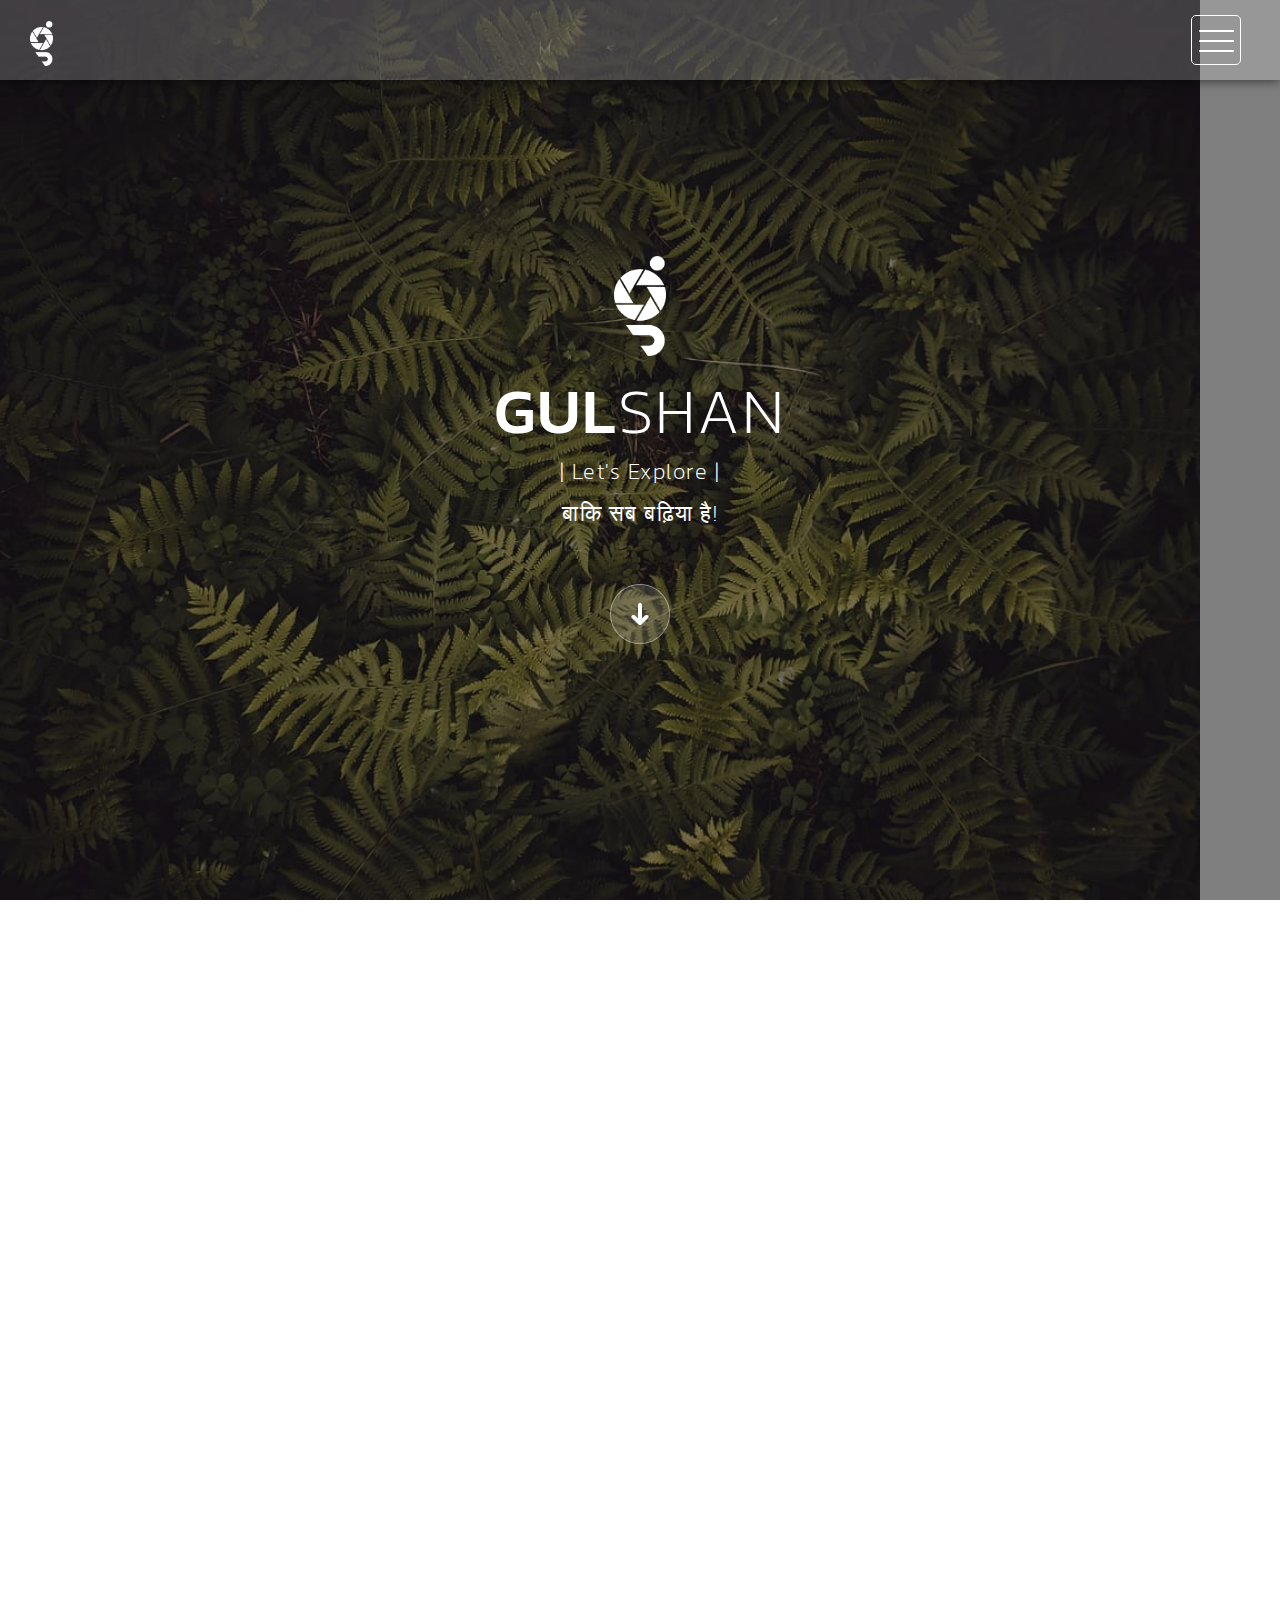
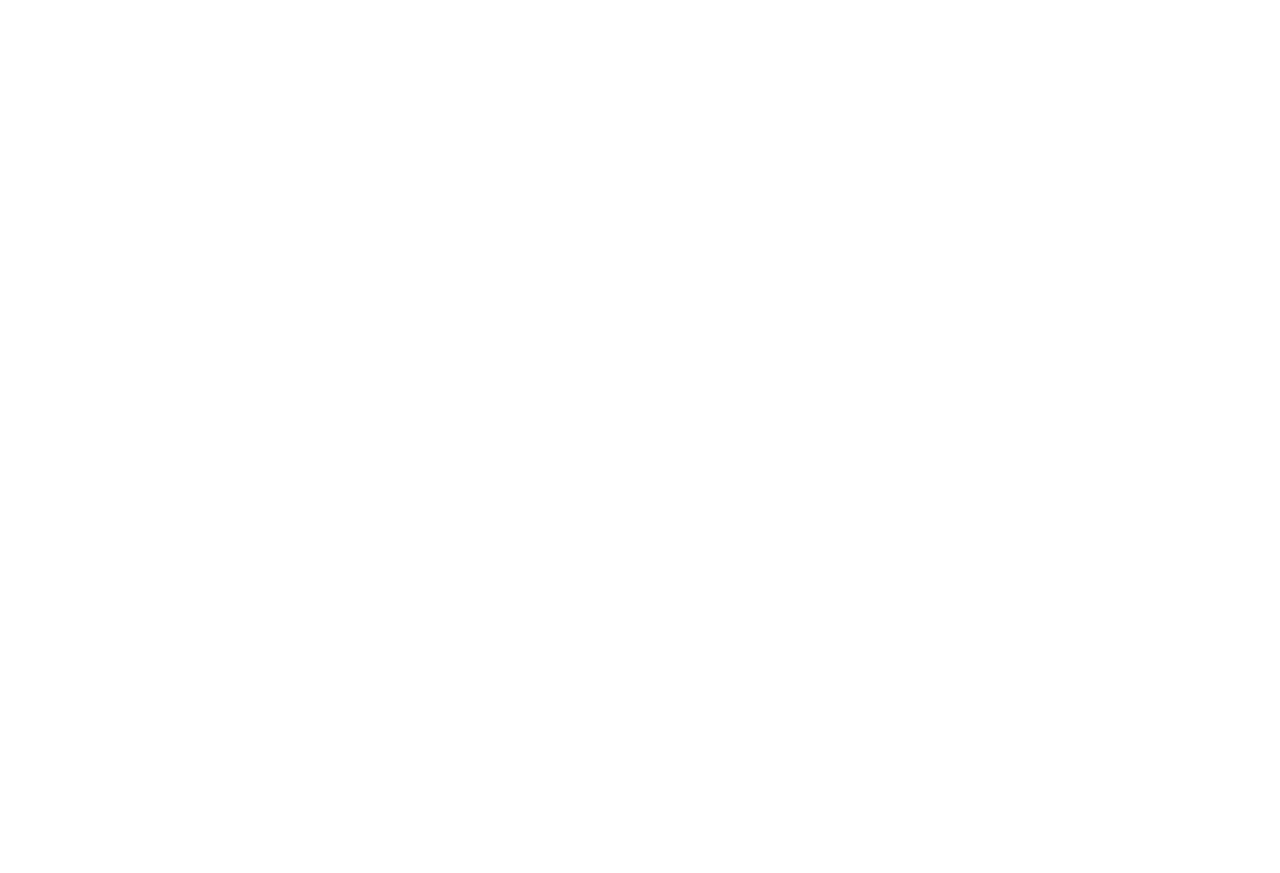
<file: index.html>
<!DOCTYPE html>
<html>
    <head>
        <meta charset="utf-8">
        <meta http-equiv="X-UA-Compatible" content="IE=edge,chrome=1">
  		<title>Gulshan | Main </title>
<!--

Highway Template

https://templatemo.com/tm-520-highway

-->
        <meta name="description" content="">
        <meta name="viewport" content="width=device-width, initial-scale=1">
        <link rel="apple-touch-icon" href="apple-touch-icon.jpg">

        <link rel="stylesheet" href="css/bootstrap.min.css">
        <link rel="stylesheet" href="css/bootstrap-theme.min.css">
        <link rel="stylesheet" href="css/fontAwesome.css">
        <link rel="stylesheet" href="css/light-box.css">
        <link rel="stylesheet" href="css/templatemo-style.css">

        <link href="https://fonts.googleapis.com/css?family=Kanit:100,200,300,400,500,600,700,800,900" rel="stylesheet">

        <script src="js/vendor/modernizr-2.8.3-respond-1.4.2.min.js"></script>
    </head>

<body>

    <nav>
        <div class="logo">
            <a href="index.html"><img src="img/me.png" height="45" /></a>
        </div>
        <div class="menu-icon">
        <span></span>
      </div>
    </nav>

    <div id="video-container">
        <div class="video-overlay"></div>
        <div class="video-content">
            <div class="inner">
              <img src="img/me.png" height="100" />
              <h1>Gul<em>shan</em></h1>
              <p>| Let's Explore |</p>
              <p>बाकि सब बढ़िया है!</p>
                <div class="scroll-icon">
                    <a class="scrollTo" data-scrollTo="portfolio" href="#"><img src="img/scroll-icon.png" alt=""></a>
                </div>
            </div>
        </div>
        <img src="img/pp.jpg" height="900" />
        <video autoplay loop muted>
        	<!--<source src="highway-loop.mp4" type="video/mp4" />-->
        </video>
    </div>


    <div class="full-screen-portfolio" id="portfolio">
        <div class="container-fluid">
            <div class="col-md-4 col-sm-6">
                <div class="portfolio-item">
                    <a href="img/p1.jpg" data-lightbox="image-1"><div class="thumb">
                        <div class="hover-effect">
                            <div class="hover-content">
                                <h1>Capture <em>the moment</em></h1>
                                <p>Shot On: Nikon D5300</p>
                            </div>
                        </div>
                        <div class="image">
                            <img src="img/p1.jpg">
                        </div>
                    </div></a>
                </div>
            </div>
            <div class="col-md-4 col-sm-6">
                <div class="portfolio-item">
                    <a href="img/p2.jpg" data-lightbox="image-1"><div class="thumb">
                        <div class="hover-effect">
                            <div class="hover-content">
                                <h1>balaji <em>temple</em></h1>
                                <p>Shot On: Lenovo K8 Plus</p>
                            </div>
                        </div>
                        <div class="image">
                            <img src="img/p2.jpg">
                        </div>
                    </div></a>
                </div>
            </div>
            <div class="col-md-4 col-sm-6">
                <div class="portfolio-item">
                    <a href="img/p3.jpg" data-lightbox="image-1"><div class="thumb">
                        <div class="hover-effect">
                            <div class="hover-content">
                                <h1>sunrise <em>tree</em></h1>
                                <p>Shot On: Lenovo K8 Plus</p>
                            </div>
                        </div>
                        <div class="image">
                            <img src="img/p3.jpg">
                        </div>
                    </div></a>
                </div>
            </div>
            <div class="col-md-4 col-sm-6">
                <div class="portfolio-item">
                    <a href="img/p4.jpg" data-lightbox="image-1"><div class="thumb">
                        <div class="hover-effect">
                            <div class="hover-content">
                                <h1>balaji <em>temple</em></h1>
                                <p>Shot On: Lenovo K8 Plus</p>
                            </div>
                        </div>
                        <div class="image">
                            <img src="img/p4.jpg">
                        </div>
                    </div></a>
                </div>
            </div>
            <div class="col-md-4 col-sm-6">
                <div class="portfolio-item">
                    <a href="img/p5.jpg" data-lightbox="image-1"><div class="thumb">
                        <div class="hover-effect">
                            <div class="hover-content">
                                <h1>Sunset <em>Ride</em></h1>
                                <p>Shot On: Lenovo K8 Plus</p>
                            </div>
                        </div>
                        <div class="image">
                            <img src="img/p5.jpg">
                        </div>
                    </div></a>
                </div>
            </div>
            <div class="col-md-4 col-sm-6">
                <div class="portfolio-item">
                    <a href="img/p6.jpg" data-lightbox="image-1"><div class="thumb">
                        <div class="hover-effect">
                            <div class="hover-content">
                                <h1>laughing <em>buddha</em></h1>
                                <p>Shot On: Lenovo K8 Plus</p>
                            </div>
                        </div>
                        <div class="image">
                            <img src="img/p6.jpg">
                        </div>
                    </div></a>
                </div>
            </div>
            <div class="col-md-4 col-sm-6">
                <div class="portfolio-item">
                    <a href="img/p7.jpg" data-lightbox="image-1"><div class="thumb">
                        <div class="hover-effect">
                            <div class="hover-content">
                                <h1>self <em>mirror</em></h1>
                                <p>Shot On: Canon 750D</p>
                            </div>
                        </div>
                        <div class="image">
                            <img src="img/p7.jpg">
                        </div>
                    </div></a>
                </div>
            </div>
            <div class="col-md-4 col-sm-6">
                <div class="portfolio-item">
                    <a href="img/p8.jpg" data-lightbox="image-1"><div class="thumb">
                        <div class="hover-effect">
                            <div class="hover-content">
                                <h1>Pandit <em>V. M. Bhatt</em></h1>
                                <p>Shot On: Canon 750D</p>
                            </div>
                        </div>
                        <div class="image">
                            <img src="img/p8.jpg">
                        </div>
                    </div></a>
                </div>
            </div>
            <div class="col-md-4 col-sm-6">
            	<div class="portfolio-item">
                	<a href="img/p9.jpg" data-lightbox="image-1"><div class="thumb">
                        <div class="hover-effect">
                            <div class="hover-content">
                                <h1>disrupt <em>street</em></h1>
                                <p>Shot On: Lenovo K8 Plus</p>
                            </div>
                        </div>
                        <div class="image">
                            <img src="img/p9.jpg">
                        </div>
                    </div></a>
                </div>
            </div>
        </div>
    </div>


    <footer>
        <div class="container-fluid">
            <div class="col-md-12">
                <p>Copyright &copy; 2020

    | by Gulshan</p>
            </div>
        </div>
    </footer>





    <section class="overlay-menu">
      <div class="container">
        <div class="row">
          <div class="main-menu">
              <ul>
                  <li>
                      <a href="index.html">Home</a>
                  </li>
                  <li>
                      <a href="masonry.html">Photos</a>
                  </li>
                  <li>
                      <a href="grid.html">PhotoShop</a>
                  </li>
                  <li>
                      <a href="blog.html">My Stories</a>
                  </li>
                  <li>
                      <a href="about.html">About Me</a>
                  </li>
              </ul>
              <img src="img/me.png" height="35" />
              <p>बाकि सब बढ़िया है</p>
          </div>
        </div>
      </div>
    </section>

    <script src="https://ajax.googleapis.com/ajax/libs/jquery/1.11.2/jquery.min.js"></script>
    <script>window.jQuery || document.write('<script src="js/vendor/jquery-1.11.2.min.js"><\/script>')</script>

    <script src="js/vendor/bootstrap.min.js"></script>

    <script src="js/plugins.js"></script>
    <script src="js/main.js"></script>


</body>
</html>
</file>
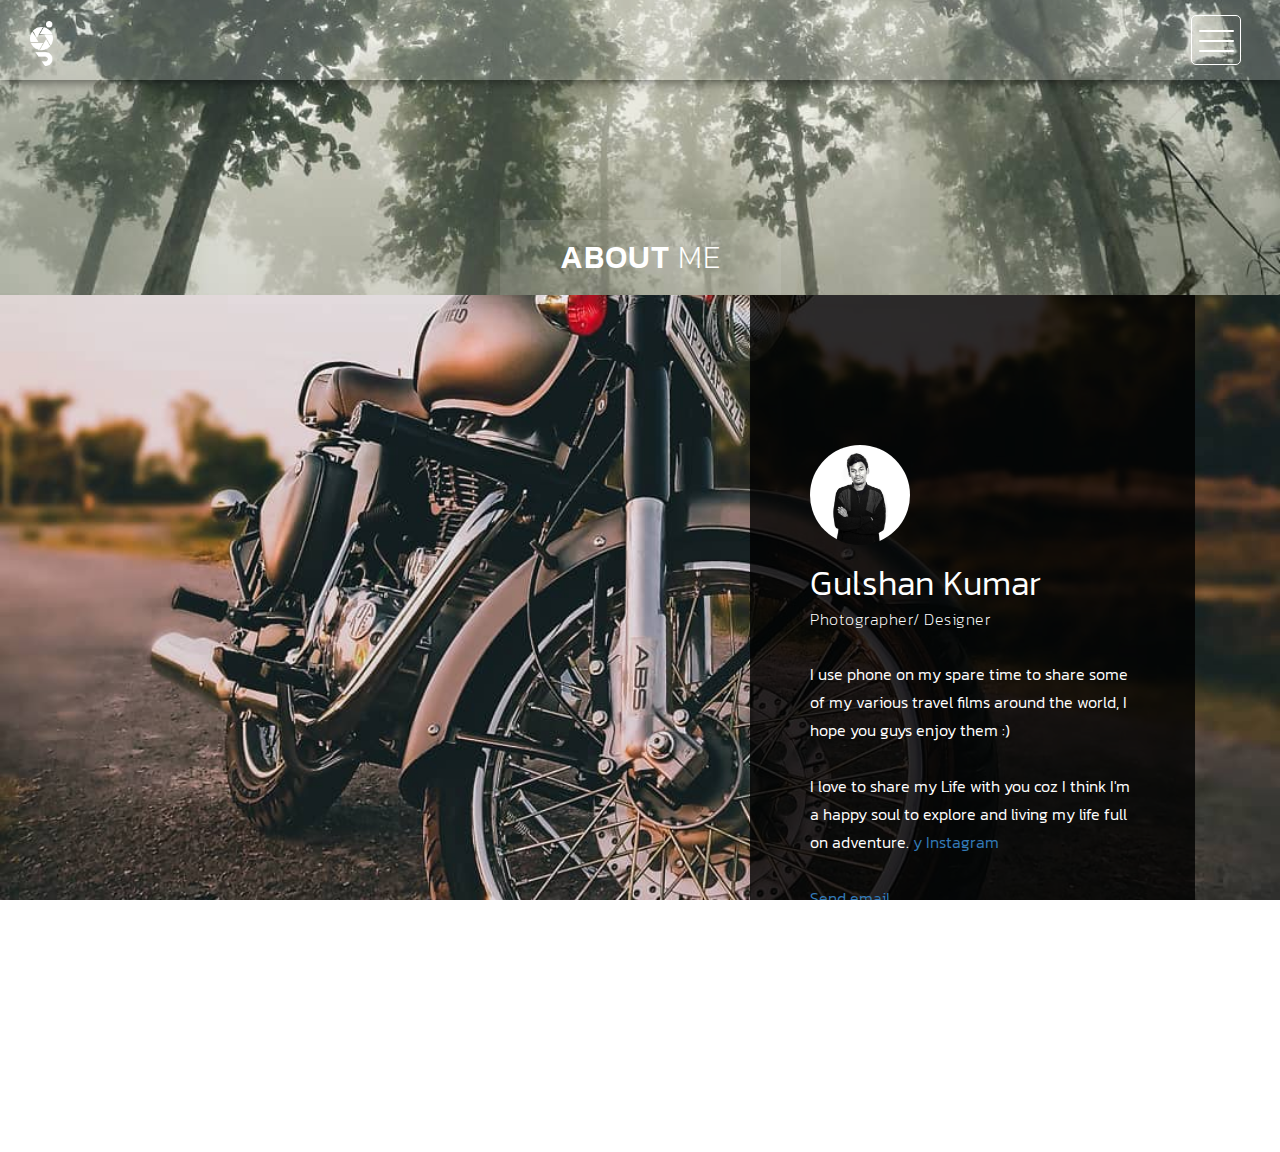
<file: about.html>
<!DOCTYPE html>
<html>
    <head>
        <meta charset="utf-8">
        <meta http-equiv="X-UA-Compatible" content="IE=edge,chrome=1">
        <title>Gulshan | About me</title>
<!--

Highway Template

https://templatemo.com/tm-520-highway

-->
        <meta name="description" content="">
        <meta name="viewport" content="width=device-width, initial-scale=1">
        <link rel="apple-touch-icon" href="apple-touch-icon.jpg">

        <link rel="stylesheet" href="css/bootstrap.min.css">
        <link rel="stylesheet" href="css/bootstrap-theme.min.css">
        <link rel="stylesheet" href="css/fontAwesome.css">
        <link rel="stylesheet" href="css/light-box.css">
        <link rel="stylesheet" href="css/templatemo-style.css">

        <link href="https://fonts.googleapis.com/css?family=Kanit:100,200,300,400,500,600,700,800,900" rel="stylesheet">

        <script src="js/vendor/modernizr-2.8.3-respond-1.4.2.min.js"></script>
    </head>

<body>

    <nav>
        <div class="logo">
            <a href="index.html"><img src="img/me.png" height="45" /></a>
        </div>
      <div class="menu-icon">
        <span></span>
      </div>
    </nav>

    <div class="page-heading">
        <div class="container">
            <div class="heading-content">
                <h1>About <em>Me</em></h1>
            </div>
        </div>
    </div>


  <!--  <div class="services">
        <div class="container">
            <div class="col-md-4 col-sm-6">
                <div class="service-item">
                    <div class="icon">
                        <img src="img/service_1.png" alt="">
                    </div>
                    <div class="text">
                        <h4>FREE CSS TEMPLATE</h4>
                        <p>Highway is a good CSS template that is available for free. Please tell your friends about templatemo site. Thank you.</p>
                    </div>
                </div>
            </div>
            <div class="col-md-4 col-sm-6">
                <div class="service-item">
                    <div class="icon">
                        <img src="img/service_2.png" alt="">
                    </div>
                    <div class="text">
                        <h4>Aenean pellentesque</h4>
                        <p>Donec et nisi sed magna tincidunt fermentum. Pellentesque eget semper felis, sit amet scelerisque neque.</p>
                    </div>
                </div>
            </div>
            <div class="col-md-4 col-sm-6">
                <div class="service-item">
                    <div class="icon">
                        <img src="img/service_3.png" alt="">
                    </div>
                    <div class="text">
                        <h4>Quisque et odio</h4>
                        <p>Donec et nisi sed magna tincidunt fermentum. Pellentesque eget semper felis, sit amet scelerisque neque.</p>
                    </div>
                </div>
            </div>
            <div class="col-md-4 col-sm-6">
                <div class="service-item">
                    <div class="icon">
                        <img src="img/service_4.png" alt="">
                    </div>
                    <div class="text">
                        <h4>Nullam et justo</h4>
                        <p>Donec et nisi sed magna tincidunt fermentum. Pellentesque eget semper felis, sit amet scelerisque neque.</p>
                    </div>
                </div>
            </div>
            <div class="col-md-4 col-sm-6">
                <div class="service-item">
                    <div class="icon">
                        <img src="img/service_5.png" alt="">
                    </div>
                    <div class="text">
                        <h4>Integer ac justo</h4>
                        <p>Donec et nisi sed magna tincidunt fermentum. Pellentesque eget semper felis, sit amet scelerisque neque.</p>
                    </div>
                </div>
            </div>
            <div class="col-md-4 col-sm-6">
                <div class="service-item">
                    <div class="icon">
                        <img src="img/service_6.png" alt="">
                    </div>
                    <div class="text">
                        <h4>Nunc sit amet nibh</h4>
                        <p>Donec et nisi sed magna tincidunt fermentum. Pellentesque eget semper felis, sit amet scelerisque neque.</p>
                    </div>
                </div>
            </div>
        </div>
    </div> -->


    <div class="more-about-us">
        <div class="container">
            <div class="col-md-5 col-md-offset-7">
                <div class="content">
                  <img src="img/mee.jpg" class="second" height="100" alt="">
                    <br><br><h2>Gulshan Kumar</h2>
                    <span>Photographer/ Designer</span>
                    <p>I use phone on my spare time to share some of my various travel films around the world, I hope you guys enjoy them :)
                    <br><br>
                     I love to share my Life with you coz I think I'm a happy soul to explore and living my life full on adventure.
                    <a href="https://www.instagram.com/sirgulshankumar/" title="Go to W3Schools HTML section">  y Instagram</a>
                  <br><br><a href="sirgulshan2@gmail.com">Send email</a></p>
                </div>
            </div>
        </div>
    </div>


  <!--  <div class="pricing-tables">
        <div class="container">
            <div class="col-md-4 col-sm-6">
                <div class="table-item">
                    <h4>$250/mo</h4>
                    <span>Starter Plan</span>
                    <ul>
                    	<li>Xeon 8 Cores 3.2GHz</li>
                        <li>RAM 32 GB</li>
                        <li>10 TB RAID 1</li>
                        <li>1,000 TB Transfer</li>
                        <li>24-hour Support</li>
                    </ul>
                    <div class="simple-btn">
                        <a href="#">Details</a>
                    </div>
                </div>
            </div>
            <div class="col-md-4 col-sm-6">
                <div class="table-item premium-item">
                    <h4>$420/mo</h4>
                    <span>Standard Plan</span>
                    <ul>
                        <li>Xeon 16 Cores 3.2GHz</li>
                        <li>RAM 64 GB</li>
                        <li>20 TB RAID 1</li>
                        <li>2,000 TB Transfer</li>
                        <li>15-minute Quick Support</li>
                    </ul>
                    <div class="simple-btn">
                        <a href="#">Details</a>
                    </div>
                </div>
            </div>
            <div class="col-md-4 col-sm-6">
                <div class="table-item">
                    <h4>$750/mo</h4>
                    <span>Premium Plan</span>
                    <ul>
                        <li>Xeon 32 Cores 3.2GHz</li>
                        <li>RAM 128 GB</li>
                        <li>10 TB SSD RAID 10</li>
                        <li>6,000 TB Transfer</li>
                        <li>1-minute Instant Support</li>
                    </ul>
                    <div class="simple-btn">
                        <a href="#">Details</a>
                    </div>
                </div>
            </div>
        </div>
    </div> -->


    <footer>
        <div class="container-fluid">
            <div class="col-md-12">
                <p>Copyright &copy; 2020

    | By Gulshan</p>
            </div>
        </div>
    </footer>





    <section class="overlay-menu">
      <div class="container">
        <div class="row">
          <div class="main-menu">
            <ul>
                <li>
                    <a href="index.html">Home</a>
                </li>
                <li>
                    <a href="masonry.html">Photos</a>
                </li>
                <li>
                    <a href="grid.html">PhotoShop</a>
                </li>
                <li>
                    <a href="blog.html">My Stories</a>
                </li>
                <li>
                    <a href="about.html">About Me</a>
                </li>
            </ul>
            <img src="img/me.png" height="35" />
            <p>बाकि सब बढ़िया है</p>
          </div>
        </div>
      </div>
    </section>

    <script src="https://ajax.googleapis.com/ajax/libs/jquery/1.11.2/jquery.min.js"></script>
    <script>window.jQuery || document.write('<script src="js/vendor/jquery-1.11.2.min.js"><\/script>')</script>

    <script src="js/vendor/bootstrap.min.js"></script>

    <script src="js/plugins.js"></script>
    <script src="js/main.js"></script>

</body>
</html>
</file>
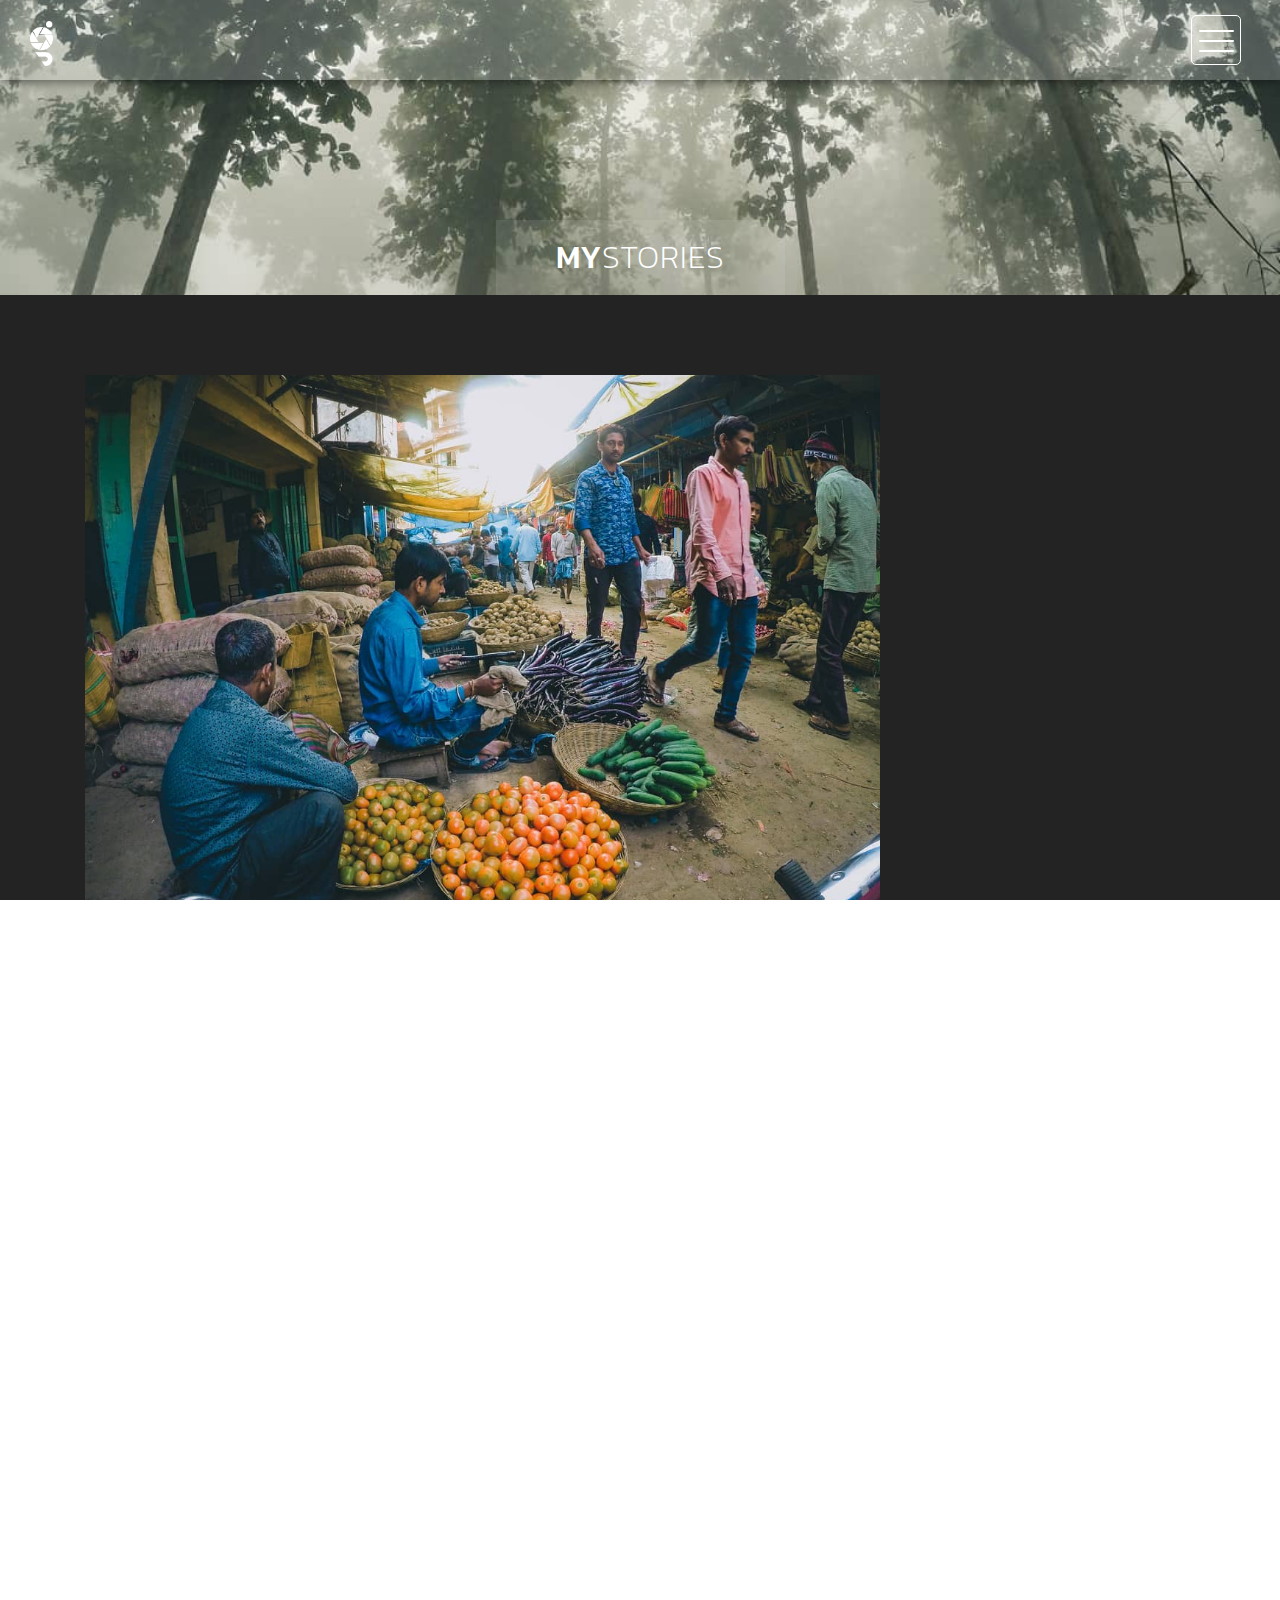
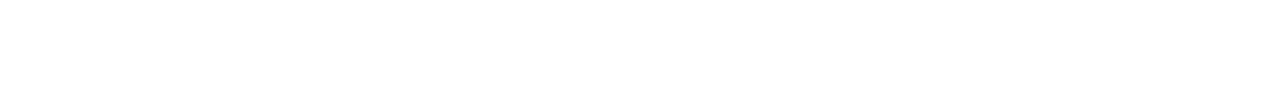
<file: blog.html>
<!DOCTYPE html>
<html>
    <head>
        <meta charset="utf-8">
        <meta http-equiv="X-UA-Compatible" content="IE=edge,chrome=1">
        <title>Gulshan | My Stories</title>
<!--

Highway Template

https://templatemo.com/tm-520-highway

-->
        <meta name="description" content="">
        <meta name="viewport" content="width=device-width, initial-scale=1">
        <link rel="apple-touch-icon" href="apple-touch-icon.jpg">

        <link rel="stylesheet" href="css/bootstrap.min.css">
        <link rel="stylesheet" href="css/bootstrap-theme.min.css">
        <link rel="stylesheet" href="css/fontAwesome.css">
        <link rel="stylesheet" href="css/light-box.css">
        <link rel="stylesheet" href="css/templatemo-style.css">

        <link href="https://fonts.googleapis.com/css?family=Kanit:100,200,300,400,500,600,700,800,900" rel="stylesheet">

        <script src="js/vendor/modernizr-2.8.3-respond-1.4.2.min.js"></script>
    </head>

<body>

    <nav>
        <div class="logo">
            <a href="index.html"><img src="img/me.png" height="45" /></a>
        </div>
      <div class="menu-icon">
        <span></span>
      </div>
    </nav>

    <div class="page-heading">
        <div class="container">
            <div class="heading-content">
                <h1>My<em>Stories</em></h1>
            </div>
        </div>
    </div>


    <div class="blog-entries">
        <div class="container">
            <div class="col-md-9">
                <div class="blog-posts">
                    <div class="row">
                        <div class="col-md-12">
                            <div class="blog-post">
                                <img src="img/d1.jpg" alt="">
                                <div class="text-content">
                                    <span><a href="#">Admin</a> / <a href="#">16 Jan 2020</a> / <a href="#">Silchar, Assam</a></span>
                                    <h2>Silchar Market</h2>
                                    <p>Under the Kachari rulers, Silchar was a village. During British rule, the city was the headquarters of Cachar (1832). During British rule, ships were docked at the bank of the river Barak. Gradually, a market developed at the bank and became a major place of economic activity. The bank was covered with stones to help dock ships and vessels, and the market was developed at a place that was fully covered with stones. People started to refer to the place as Shiler Chor, meaning "a bank of stones" in Bengali.[citation needed] With the passage of time, Shiler Chor was simplified to Silchar, and the British officials started to use the name Silchar in their official documents referring to the surrounding area of the market. Thus Silchar became the official name of the place.
                                      <br><br>
Narsing Akhara (shrine) was built in the mid-19th century. Many other shrines constructed during the British period are also found in Silchar, and a missionary school and polo ground were established in the city in the second half of the 19th century.                                    </p>
                                </div>
                            </div>
                        </div>

                        <!--<div class="col-md-12">
                            <ul class="page-number">
                                <li class="active"><a href="#">1</a></li>
                                <li><a href="#">2</a></li>
                                <li><a href="#">3</a></li>
                                <li><a href="#">></a></li>
                            </ul>
                        </div> -->
                    </div>
                </div>
            </div>
            <div class="col-md-3">
              <!--  <div class="side-bar">
                    <div class="search">
                        <fieldset>
                            <input name="search" type="text" class="form-control" id="search" placeholder="Search..." required>
                        </fieldset>
                    </div>
                    <div class="archives">
                        <div class="sidebar-heding">
                            <h2>Archives</h2>
                        </div>
                        <ul>
                            <li><a href="#">> 2018 September (4)</a></li>
                            <li><a href="#">> 2018 August (16)</a></li>
                            <li><a href="#">> 2018 July (5)</a></li>
                            <li><a href="#">> 2018 May (3)</a></li>
                            <li><a href="#">> 2018 February (27)</a></li>
                            <li><a href="#">> 2017 December (18)</a></li>
                            <li><a href="#">> 2017 November (12)</a></li>
                        </ul>
                    </div>
                    <div class="recent-posts">
                        <div class="sidebar-heding">
                            <h2>Recent Posts</h2>
                        </div>
                        <ul>
                            <li><a href="single-post.html">
                                <img src="img/recent_post_1.png" alt="Recent Post 1">
                                <div class="text">
                                    <h6>Duis mollis orci</h6>
                                    <span>15 September 2018</span>
                                </div>
                            </li></a>
                            <li><a href="single-post.html">
                                <img src="img/recent_post_2.png" alt="Recent Post 2">
                                <div class="text">
                                    <h6>Etiam quis tem</h6>
                                    <span>10 August 2018</span>
                                </div>
                            </li></a>
                            <li><a href="single-post.html">
                                <img src="img/recent_post_3.png" alt="Recent Post 3">
                                <div class="text">
                                    <h6>Proin at augue</h6>
                                    <span>16 July 2018</span>
                                </div>
                            </li></a>
                        </ul>
                    </div>
                    <div class="categories">
                        <div class="sidebar-heding">
                            <h2>Categories</h2>
                        </div>
                        <ul>
                            <li><a href="#">> Lifestyle (7)</a></li>
                            <li><a href="#">> Branding (9)</a></li>
                            <li><a href="#">> Nature (14)</a></li>
                            <li><a href="#">> Work Stuff (6)</a></li>
                            <li><a href="#">> Science (5)</a></li>
                        </ul>
                    </div>
                    <div class="latest-gallery">
                        <div class="sidebar-heding">
                            <h2>Latest Gallery</h2>
                        </div>
                        <ul>
                            <li><a href="#"></a><img src="img/latest_gallery_1.png" alt=""></a></li>
                            <li><a href="#"></a><img src="img/latest_gallery_2.png" alt=""></a></li>
                            <li><a href="#"></a><img src="img/latest_gallery_3.png" alt=""></a></li>
                            <li><a href="#"></a><img src="img/latest_gallery_4.png" alt=""></a></li>
                            <li><a href="#"></a><img src="img/latest_gallery_5.png" alt=""></a></li>
                            <li><a href="#"></a><img src="img/latest_gallery_6.png" alt=""></a></li>
                            <li><a href="#"></a><img src="img/latest_gallery_7.png" alt=""></a></li>
                            <li><a href="#"></a><img src="img/latest_gallery_8.png" alt=""></a></li>
                        </ul>
                    </div>
                </div> -->
            </div>
        </div>
    </div>


    <footer>
        <div class="container-fluid">
            <div class="col-md-12">
                <p>Copyright &copy; 2020

    | By Gushan</p>
            </div>
        </div>
    </footer>


    <section class="overlay-menu">
      <div class="container">
        <div class="row">
          <div class="main-menu">
            <ul>
                <li>
                    <a href="index.html">Home</a>
                </li>
                <li>
                    <a href="masonry.html">Photos</a>
                </li>
                <li>
                    <a href="grid.html">PhotoShop</a>
                </li>
                <li>
                    <a href="blog.html">My Stories</a>
                </li>
                <li>
                    <a href="about.html">About Me</a>
                </li>
            </ul>
            <img src="img/me.png" height="35" />
            <p>बाकि सब बढ़िया है</p>
          </div>
        </div>
      </div>
    </section>

    <script src="https://ajax.googleapis.com/ajax/libs/jquery/1.11.2/jquery.min.js"></script>
    <script>window.jQuery || document.write('<script src="js/vendor/jquery-1.11.2.min.js"><\/script>')</script>

    <script src="js/vendor/bootstrap.min.js"></script>

    <script src="js/plugins.js"></script>
    <script src="js/main.js"></script>

</body>
</html>
</file>
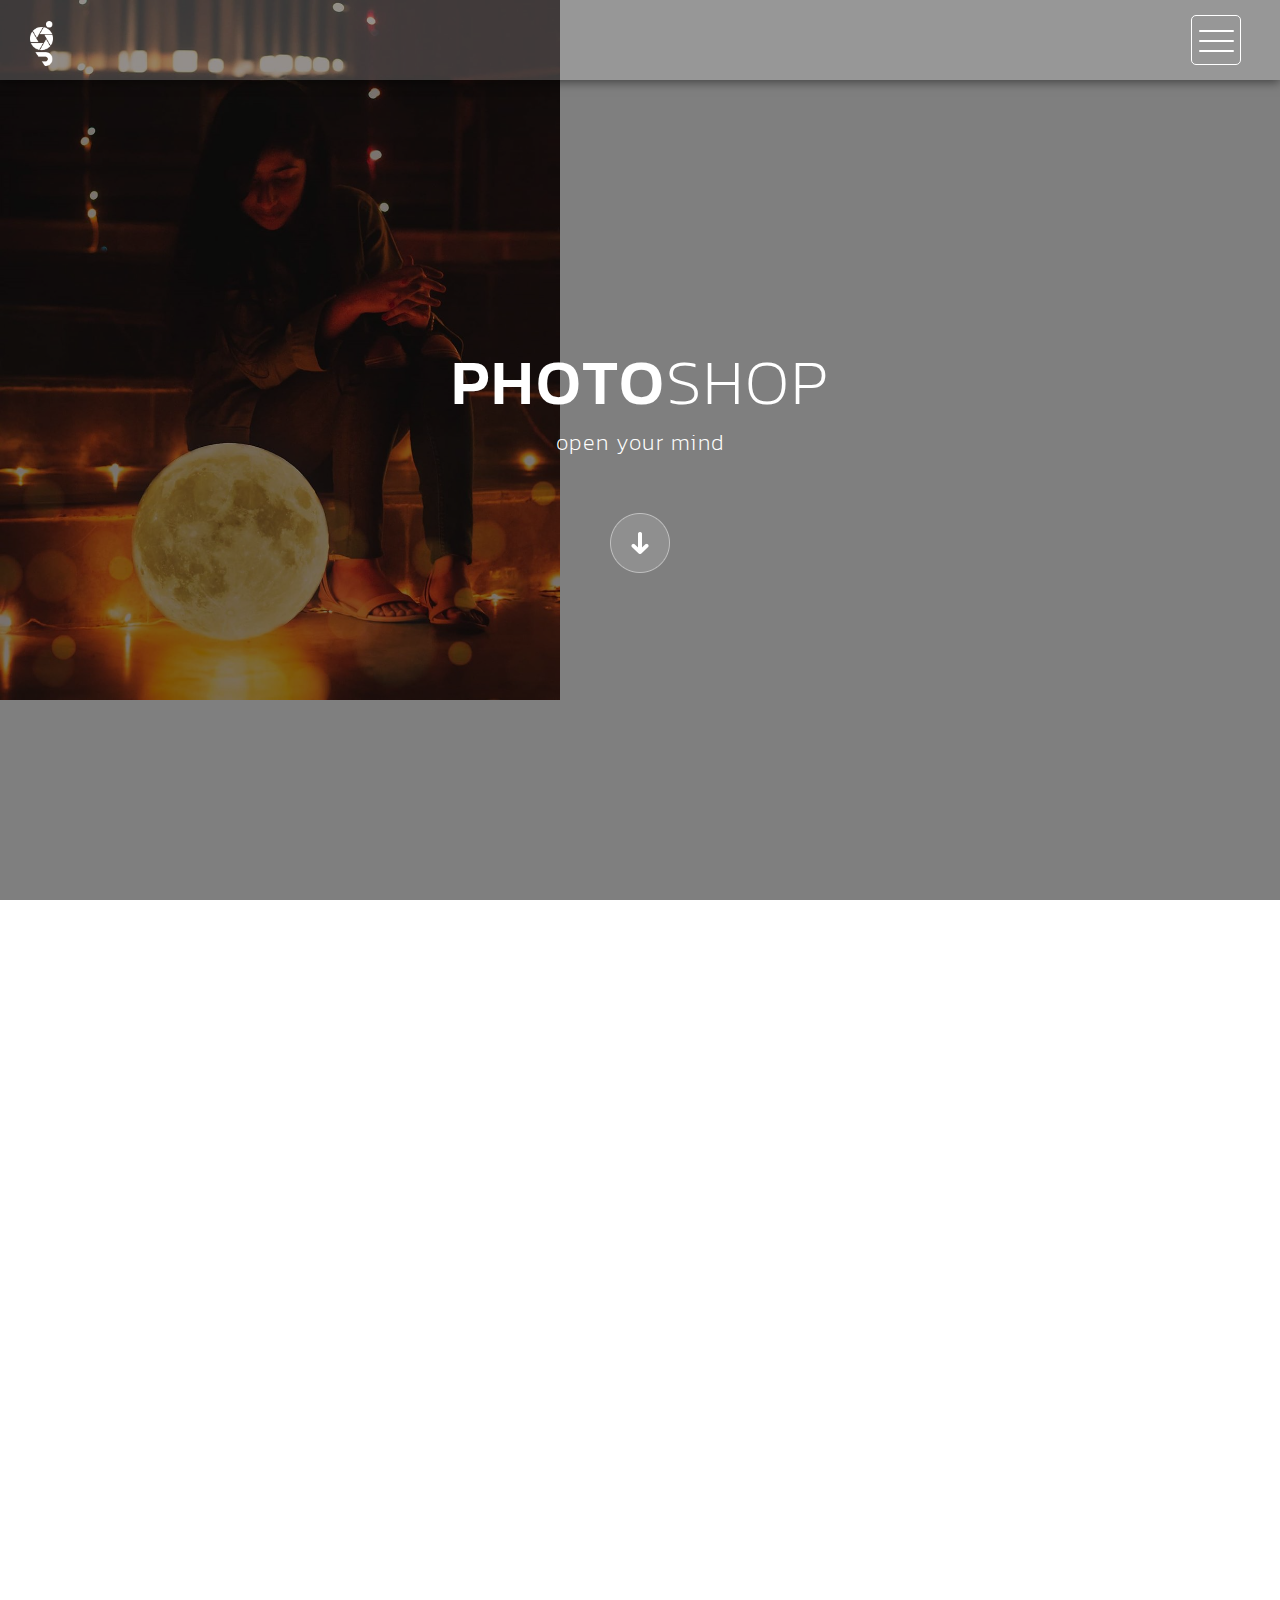
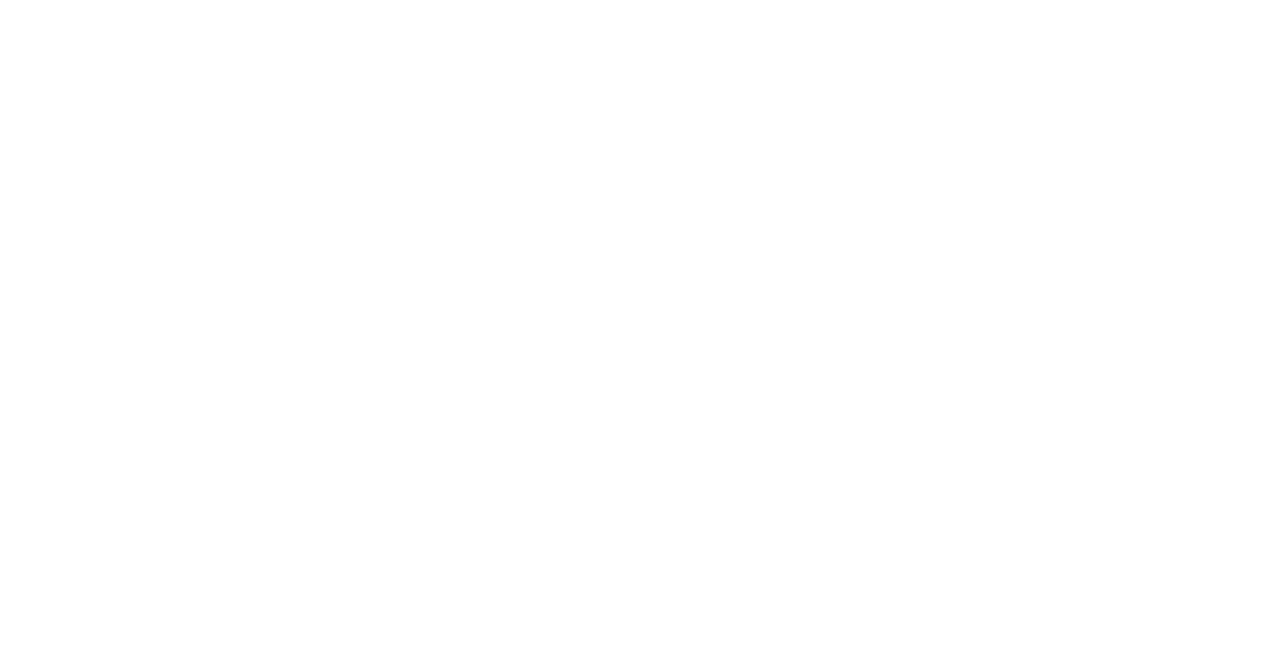
<file: grid.html>
<!DOCTYPE html>
<html>
    <head>
        <meta charset="utf-8">
        <meta http-equiv="X-UA-Compatible" content="IE=edge,chrome=1">
        <title>Gulshan | PhotoShop</title>
<!--

Highway Template

https://templatemo.com/tm-520-highway

-->
        <meta name="description" content="">
        <meta name="viewport" content="width=device-width, initial-scale=1">
        <link rel="apple-touch-icon" href="apple-touch-icon.jpg">

        <link rel="stylesheet" href="css/bootstrap.min.css">
        <link rel="stylesheet" href="css/bootstrap-theme.min.css">
        <link rel="stylesheet" href="css/fontAwesome.css">
        <link rel="stylesheet" href="css/light-box.css">
        <link rel="stylesheet" href="css/templatemo-style.css">

        <link href="https://fonts.googleapis.com/css?family=Kanit:100,200,300,400,500,600,700,800,900" rel="stylesheet">

        <script src="js/vendor/modernizr-2.8.3-respond-1.4.2.min.js"></script>
    </head>

<body>

    <nav>
        <div class="logo">
            <a href="index.html"><img src="img/me.png" height="45" /></a>
        </div>
      <div class="menu-icon">
        <span></span>
      </div>
    </nav>

    <div id="video-container">
        <div class="video-overlay"></div>
        <div class="video-content">
            <div class="inner">
              <!--<img src="img/aaa3.png" height="100" />-->
              <h1>Photo<em>shop</em></h1>

              <p>open your mind</p>
                <div class="scroll-icon">
                    <a class="scrollTo" data-scrollTo="portfolio" href="#"><img src="img/scroll-icon.png" alt=""></a>
                </div>
            </div>
        </div>
        <img src="img/c8.jpg" height="700" />
      <!--  <video autoplay loop muted>
        	<source src="highway-loop.mp4" type="video/mp4" />
        </video> -->
    </div>


    <div class="grid-portfolio" id="portfolio">
        <div class="container">
            <div class="row">
                <div class="col-md-4 col-sm-6">
                    <div class="portfolio-item">
                        <div class="thumb">
                            <a href="img/c11.jpg" data-lightbox="image-1"><div class="hover-effect">
                                <div class="hover-content">
                                    <h1>Night <em>Out</em></h1>
                                    <p>softwares: adobe photoshop</p>
                                </div>
                            </div></a>
                            <div class="image">
                                <img src="img/c11.jpg">
                            </div>
                        </div>
                    </div>
                </div>
                <div class="col-md-4 col-sm-6">
                    <div class="portfolio-item">
                        <div class="thumb">
                            <a href="img/c2.jpg" data-lightbox="image-1"><div class="hover-effect">
                                <div class="hover-content">
                                    <h1>Rajora <em>Bhalu</em></h1>
                                    <p>softwares: adobe photoshop</p>
                                </div>
                            </div></a>
                            <div class="image">
                                <img src="img/c2.jpg">
                            </div>
                        </div>
                    </div>
                </div>
                <div class="col-md-4 col-sm-6">
                    <div class="portfolio-item">
                        <div class="thumb">
                            <a href="img/c3.jpg" data-lightbox="image-1"><div class="hover-effect">
                                <div class="hover-content">
                                    <h1>Cover <em>Me</em></h1>
                                    <p>softwares: adobe photoshop</p>
                                </div>
                            </div></a>
                            <div class="image">
                                <img src="img/c3.jpg">
                            </div>
                        </div>
                    </div>
                </div>
                <div class="col-md-4 col-sm-6">
                    <div class="portfolio-item">
                        <div class="thumb">
                            <a href="img/c4.jpg" data-lightbox="image-1"><div class="hover-effect">
                                <div class="hover-content">
                                    <h1>Sub<em>Way</em></h1>
                                    <p>softwares: adobe photoshop</p>
                                </div>
                            </div></a>
                            <div class="image">
                                <img src="img/c4.jpg">
                            </div>
                        </div>
                    </div>
                </div>
                <div class="col-md-4 col-sm-6">
                    <div class="portfolio-item">
                        <div class="thumb">
                            <a href="img/c5.jpg" data-lightbox="image-1"><div class="hover-effect">
                                <div class="hover-content">
                                    <h1>big <em>gift</em></h1>
                                    <p>softwares: adobe photoshop</p>
                                </div>
                            </div></a>
                            <div class="image">
                                <img src="img/c5.jpg">
                            </div>
                        </div>
                    </div>
                </div>
                <div class="col-md-4 col-sm-6">
                    <div class="portfolio-item">
                        <div class="thumb">
                            <a href="img/c6.jpg" data-lightbox="image-1"><div class="hover-effect">
                                <div class="hover-content">
                                    <h1>dubai <em>fish</em></h1>
                                    <p>softwares: adobe photoshop</p>
                                </div>
                            </div></a>
                            <div class="image">
                                <img src="img/c6.jpg">
                            </div>
                        </div>
                    </div>
                </div>
                <div class="col-md-4 col-sm-6">
                    <div class="portfolio-item">
                        <div class="thumb">
                            <a href="img/c7.jpg" data-lightbox="image-1"><div class="hover-effect">
                                <div class="hover-content">
                                    <h1>i <em>bet my life</em></h1>
                                    <p>softwares: adobe photoshop</p>
                                </div>
                            </div></a>
                            <div class="image">
                                <img src="img/c7.jpg">
                            </div>
                        </div>
                    </div>
                </div>
                <div class="col-md-4 col-sm-6">
                    <div class="portfolio-item">
                        <div class="thumb">
                            <a href="img/c8.jpg" data-lightbox="image-1"><div class="hover-effect">
                                <div class="hover-content">
                                    <h1>moon <em>side</em></h1>
                                    <p>softwares: adobe photoshop</p>
                                </div>
                            </div></a>
                            <div class="image">
                                <img src="img/c8.jpg">
                            </div>
                        </div>
                    </div>
                </div>
                <div class="col-md-4 col-sm-6">
                    <div class="portfolio-item">
                        <div class="thumb">
                            <a href="img/c1.jpg" data-lightbox="image-1"><div class="hover-effect">
                                <div class="hover-content">
                                    <h1>Inside <em>Me</em></h1>
                                    <p>softwares: adobe photoshop</p>
                                </div>
                            </div></a>
                            <div class="image">
                                <img src="img/c1.jpg">
                            </div>
                        </div>
                    </div>
                </div>
            </div>
            <!--<div class="row">
                <div class="col-md-12">
                    <div class="load-more-button">
                        <a href="#">Load More</a>
                    </div>
                </div>
            </div>-->

        </div>
    </div>


    <footer>
        <div class="container-fluid">
            <div class="col-md-12">
                <p>Copyright &copy; 2020

    | By Gulshan</p>
            </div>
        </div>
    </footer>





    <section class="overlay-menu">
      <div class="container">
        <div class="row">
          <div class="main-menu">
            <ul>
                <li>
                    <a href="index.html">Home</a>
                </li>
                <li>
                    <a href="masonry.html">Photos</a>
                </li>
                <li>
                    <a href="grid.html">PhotoShop</a>
                </li>
                <li>
                    <a href="blog.html">My Stories</a>
                </li>
                <li>
                    <a href="about.html">About Me</a>
                </li>
            </ul>
            <img src="img/me.png" height="35" />
            <p>बाकि सब बढ़िया है</p>

          </div>
        </div>
      </div>
    </section>

    <script src="https://ajax.googleapis.com/ajax/libs/jquery/1.11.2/jquery.min.js"></script>
    <script>window.jQuery || document.write('<script src="js/vendor/jquery-1.11.2.min.js"><\/script>')</script>

    <script src="js/vendor/bootstrap.min.js"></script>

    <script src="js/plugins.js"></script>
    <script src="js/main.js"></script>

</body>
</html>
</file>
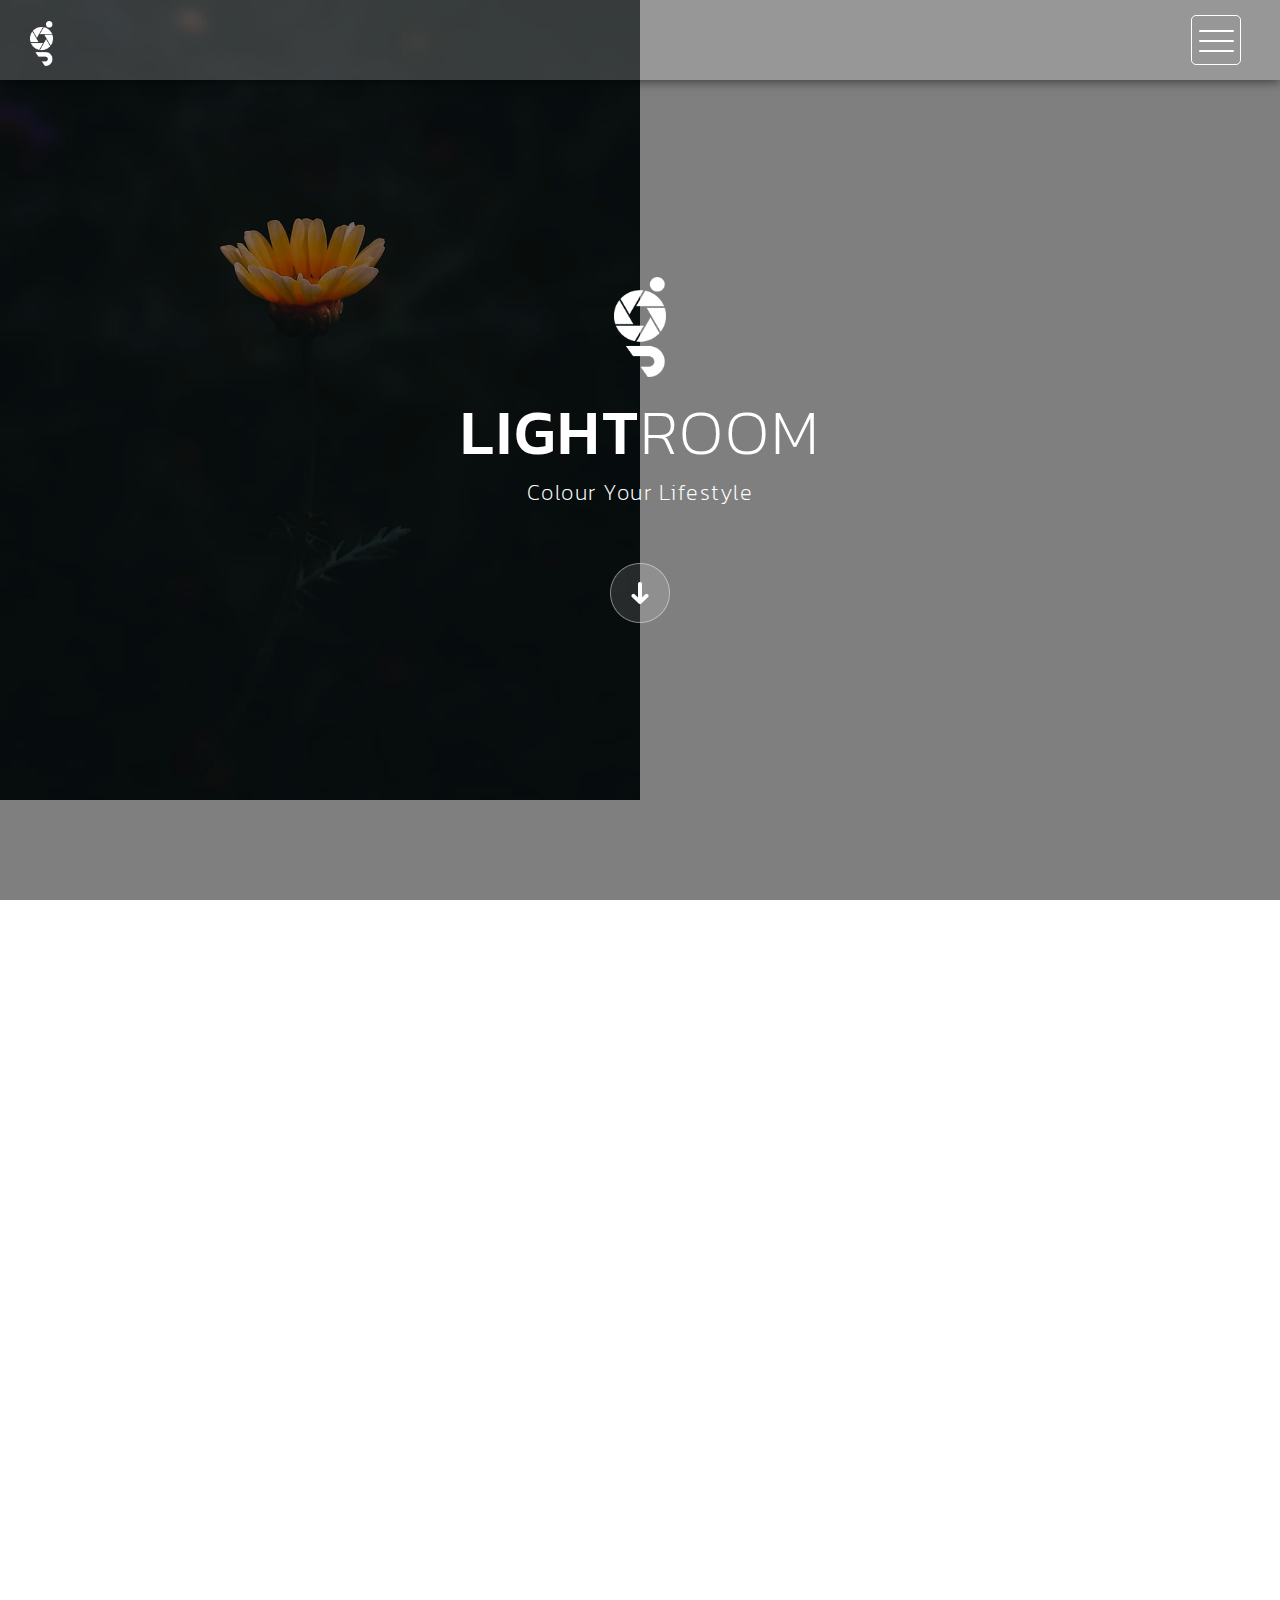
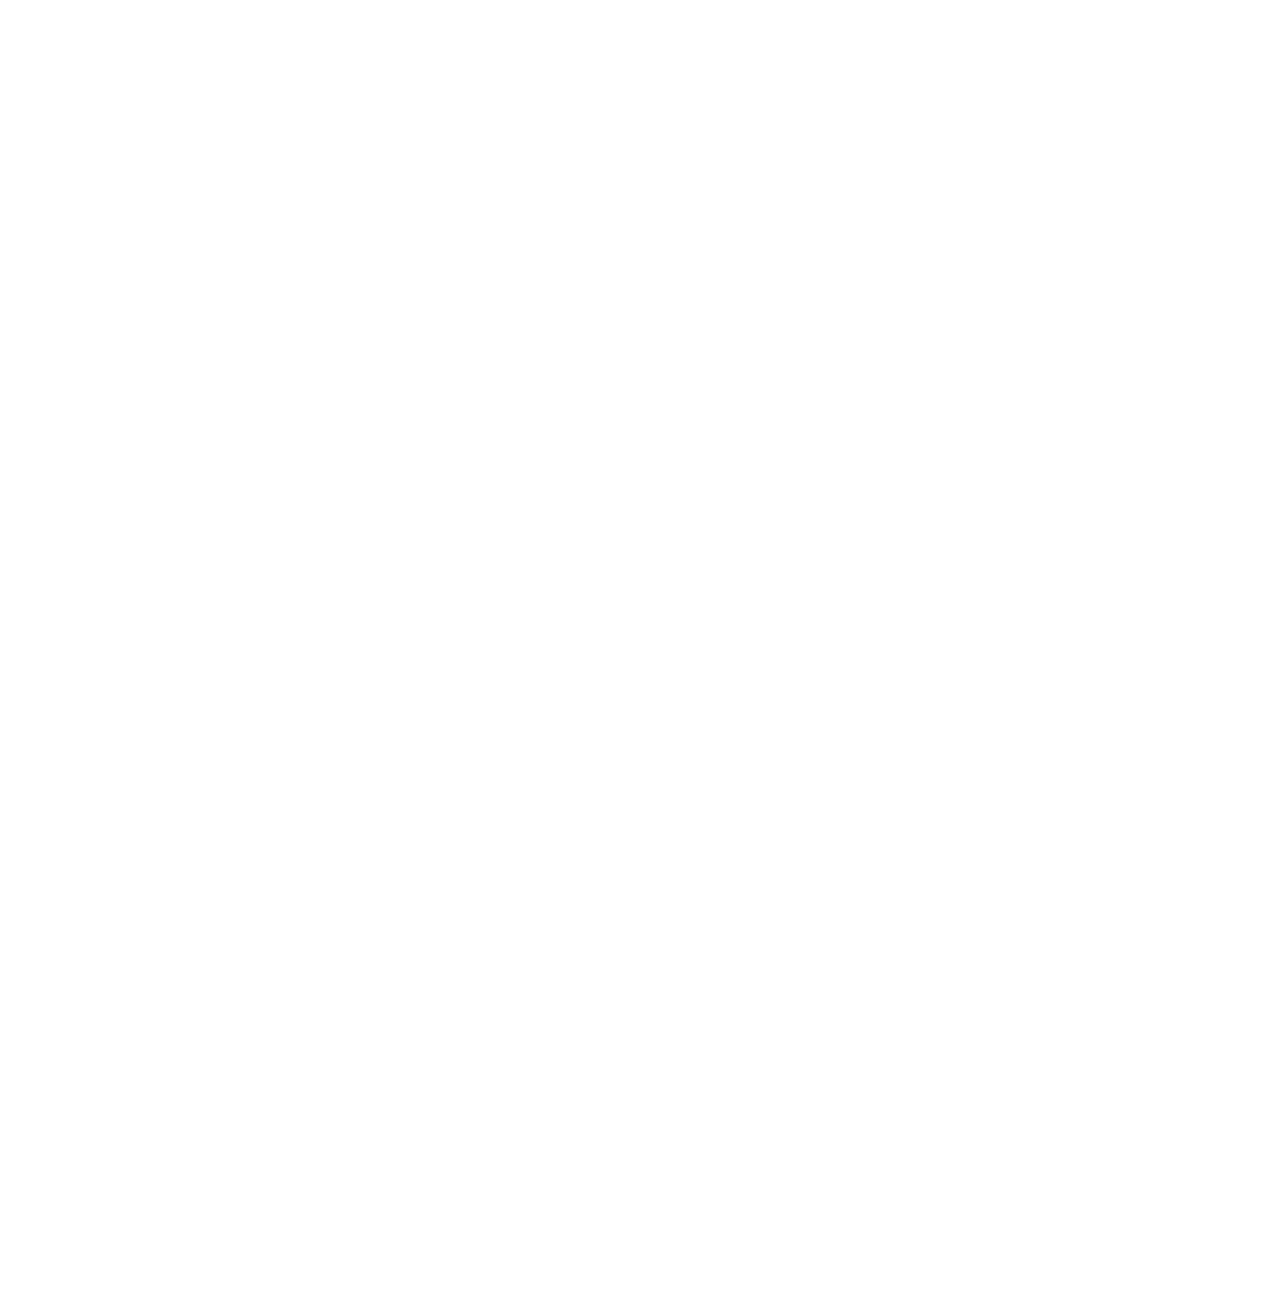
<file: masonry.html>
<!DOCTYPE html>
<html>
    <head>
        <meta charset="utf-8">
        <meta http-equiv="X-UA-Compatible" content="IE=edge,chrome=1">
        <title>Gulshan | Photos</title>
<!--

Highway Template

https://templatemo.com/tm-520-highway

-->
        <meta name="description" content="">
        <meta name="viewport" content="width=device-width, initial-scale=1">
        <link rel="apple-touch-icon" href="apple-touch-icon.jpg">

        <link rel="stylesheet" href="css/bootstrap.min.css">
        <link rel="stylesheet" href="css/bootstrap-theme.min.css">
        <link rel="stylesheet" href="css/fontAwesome.css">
        <link rel="stylesheet" href="css/light-box.css">
        <link rel="stylesheet" href="css/templatemo-style.css">

        <link href="https://fonts.googleapis.com/css?family=Kanit:100,200,300,400,500,600,700,800,900" rel="stylesheet">

        <script src="js/vendor/modernizr-2.8.3-respond-1.4.2.min.js"></script>
    </head>

<body>

    <nav>
        <div class="logo">
          <a href="index.html"><img src="img/me.png" height="45" /></a>
        </div>
      <div class="menu-icon">
        <span></span>
      </div>
    </nav>

    <div id="video-container">
        <div class="video-overlay"></div>
        <div class="video-content">
            <div class="inner">
              <img src="img/me.png" height="100" />
              <h1>Light<em>room</em></h1>
              <p>Colour Your Lifestyle</p>
                <div class="scroll-icon">
                    <a class="scrollTo" data-scrollTo="masonry" href="#"><img src="img/scroll-icon.png" alt=""></a>
                </div>
            </div>
        </div>
        <img src="img/b9.jpg" height="800" />
    </div>


    <div class="masonry-portfolio" id="masonry">
        <div class="container-fluid">
            <div class="masonry">
                <div class="item first-item col-md-4 col-sm-6 col-xs-12">
                  <a href="img/b1.jpg" data-lightbox="image-1"><div class="thumb">
                      <div class="hover-effect">
                          <div class="hover-content">
                              <h1>Sunset <em>in tea garden</em></h1>
                              <p>Shot On: GoPro hero 5</p>
                          </div>
                      </div>
                      <div class="image">
                          <img src="img/b1.jpg">
                      </div>
                  </div></a>
                </div>
                <div class="item col-md-4 col-sm-6 col-xs-12">
                  <a href="img/b2.jpg" data-lightbox="image-1"><div class="thumb">
                      <div class="hover-effect">
                          <div class="hover-content">
                              <h1>tea <em>break</em></h1>
                              <p>Shot On: GoPro hero 5</p>
                          </div>
                      </div>
                      <div class="image">
                          <img src="img/b2.jpg">
                      </div>
                  </div></a>
                </div>

                <div class="item col-md-4 col-sm-6 col-xs-12">
                  <a href="img/b3.jpg" data-lightbox="image-1"><div class="thumb">
                      <div class="hover-effect">
                          <div class="hover-content">
                              <h1>tea <em>garden</em></h1>
                              <p>Shot On: GoPro hero 5</p>
                          </div>
                      </div>
                      <div class="image">
                          <img src="img/b3.jpg">
                      </div>
                  </div></a>
                </div>
                <div class="item col-md-4 col-sm-6 col-xs-12">
                  <a href="img/b4.jpg" data-lightbox="image-1"><div class="thumb">
                      <div class="hover-effect">
                          <div class="hover-content">
                              <h1>rashtrapati <em>bhavan</em></h1>
                              <p>Shot On: Lenovo K8 Plus</p>
                          </div>
                      </div>
                      <div class="image">
                          <img src="img/b4.jpg">
                      </div>
                  </div></a>
                </div>
                <div class="item col-md-4 col-sm-6 col-xs-12">
                  <a href="img/b5.jpg" data-lightbox="image-1"><div class="thumb">
                      <div class="hover-effect">
                          <div class="hover-content">
                              <h1>mountain <em>river</em></h1>
                              <p>Shot On: Canon 750D</p>
                          </div>
                      </div>
                      <div class="image">
                          <img src="img/b5.jpg">
                      </div>
                  </div></a>
                </div>
                <div class="item col-md-4 col-sm-6 col-xs-12">
                  <a href="img/b6.jpg" data-lightbox="image-1"><div class="thumb">
                      <div class="hover-effect">
                          <div class="hover-content">
                              <h1>fashion <em>street</em></h1>
                              <p>Shot On: Canon 750D</p>
                          </div>
                      </div>
                      <div class="image">
                          <img src="img/b6.jpg">
                      </div>
                  </div></a>
                </div>
                <div class="item last-item col-md-8 col-sm-6 col-xs-12">
                  <a href="img/b7.jpg" data-lightbox="image-1"><div class="thumb">
                      <div class="hover-effect">
                          <div class="hover-content">
                              <h1>humblebrag <em>eyes</em></h1>
                              <p>Shot On: Canon 750D</p>
                          </div>
                      </div>
                      <div class="image">
                          <img src="img/b7.jpg">
                      </div>
                  </div></a>
                </div>
            </div>
        </div>
    </div>

    <footer>
        <div class="container-fluid">
            <div class="col-md-12">
                <p>Copyright &copy; 2020

    | by Gulshan</p>
            </div>
        </div>
    </footer>


    <section class="overlay-menu">
      <div class="container">
        <div class="row">
          <div class="main-menu">
            <ul>
                <li>
                    <a href="index.html">Home</a>
                </li>
                <li>
                    <a href="masonry.html">Photos</a>
                </li>
                <li>
                    <a href="grid.html">PhotoShop</a>
                </li>
                <li>
                    <a href="blog.html">My Stories</a>
                </li>
                <li>
                    <a href="about.html">About Me</a>
                </li>
            </ul>
            <img src="img/me.png" height="35" />
            <p>बाकि सब बढ़िया है</p>
          </div>
        </div>
      </div>
    </section>

    <script src="https://ajax.googleapis.com/ajax/libs/jquery/1.11.2/jquery.min.js"></script>
    <script>window.jQuery || document.write('<script src="js/vendor/jquery-1.11.2.min.js"><\/script>')</script>

    <script src="js/vendor/bootstrap.min.js"></script>

    <script src="js/plugins.js"></script>
    <script src="js/main.js"></script>

</body>
</html>
</file>
<file: css/light-box.css>
/* LIGHT BOX */

body:after {
  content: url(../img/close.png) url(../img/loading.gif) url(../img/prev.png) url(../img/next.png);
  display: none;
}

body.lb-disable-scrolling {
  overflow: hidden;
}

.lightboxOverlay {
  max-height: 100%;
  overflow-y: scroll;
  position: absolute;
  top: 0;
  left: 0;
  z-index: 99999;
  background-color: black;
  filter: progid:DXImageTransform.Microsoft.Alpha(Opacity=80);
  opacity: 0.8;
  display: none;
}

.lightbox {
  position: absolute;
  margin-top: 0%;
  left: 0;
  width: 100%;
  z-index: 100000;
  text-align: center;
  line-height: 0;
  font-weight: normal;
}

.lightbox .lb-image {
  display: block;
  height: auto;
  max-width: inherit;
  max-height: none;
  border-radius: 5px;

  /* Image border */
  border: 10px solid white;
}

.lightbox a img {
  border: none;
}

.lb-outerContainer {
  position: relative;
  *zoom: 1;
  width: 250px;
  height: 250px;
  margin: 0 auto;
  border-radius: 4px;

  /* Background color behind image.
     This is visible during transitions. */
  background-color: white;
}

.lb-outerContainer:after {
  content: "";
  display: table;
  clear: both;
}

.lb-loader {
  position: absolute;
  top: 43%;
  left: 0;
  height: 25%;
  width: 100%;
  text-align: center;
  line-height: 0;
}

.lb-cancel {
  display: block;
  width: 32px;
  height: 32px;
  margin: 0 auto;
  background: url(../img/loading.gif) no-repeat;
}

.lb-nav {
  position: absolute;
  top: 0;
  left: 0;
  height: 100%;
  width: 100%;
  z-index: 10;
}

.lb-container > .nav {
  left: 0;
}

.lb-nav a {
  outline: none;
  background-image: url('[data-uri]');
}

.lb-prev, .lb-next {
  height: 100%;
  cursor: pointer;
  display: block;
}

.lb-nav a.lb-prev {
  width: 34%;
  left: 0;
  float: left;
  background: url(../img/prev.png) left 48% no-repeat;
  filter: progid:DXImageTransform.Microsoft.Alpha(Opacity=0);
  opacity: 0;
  -webkit-transition: opacity 0.6s;
  -moz-transition: opacity 0.6s;
  -o-transition: opacity 0.6s;
  transition: opacity 0.6s;
}

.lb-nav a.lb-prev:hover {
  filter: progid:DXImageTransform.Microsoft.Alpha(Opacity=100);
  opacity: 1;
}

.lb-nav a.lb-next {
  width: 64%;
  right: 0;
  float: right;
  background: url(../img/next.png) right 48% no-repeat;
  filter: progid:DXImageTransform.Microsoft.Alpha(Opacity=0);
  opacity: 0;
  -webkit-transition: opacity 0.6s;
  -moz-transition: opacity 0.6s;
  -o-transition: opacity 0.6s;
  transition: opacity 0.6s;
}

.lb-nav a.lb-next:hover {
  filter: progid:DXImageTransform.Microsoft.Alpha(Opacity=100);
  opacity: 1;
}

.lb-dataContainer {
  margin: 0 auto;
  padding-top: 5px;
  *zoom: 1;
  width: 100%;
  -moz-border-radius-bottomleft: 4px;
  -webkit-border-bottom-left-radius: 4px;
  border-bottom-left-radius: 4px;
  -moz-border-radius-bottomright: 4px;
  -webkit-border-bottom-right-radius: 4px;
  border-bottom-right-radius: 4px;
}

.lb-dataContainer:after {
  content: "";
  display: table;
  clear: both;
}

.lb-data {
  padding: 0 4px;
  color: #ccc;
}

.lb-data .lb-details {
  width: 85%;
  float: left;
  text-align: left;
  line-height: 1.1em;
}

.lb-data .lb-caption {
  font-size: 13px;
  font-weight: bold;
  line-height: 1em;
}

.lb-data .lb-caption a {
  color: #4ae;
}

.lb-data .lb-number {
  margin-top: 15px;
  display: block;
  clear: left;
  padding-bottom: 1em;
  font-size: 13px;
  color: #999999;
}

.lb-data .lb-close {
  display: block;
  float: right;
  width: 30px;
  height: 30px;
  background: url(../img/close.png) top right no-repeat;
  text-align: right;
  outline: none;
  filter: progid:DXImageTransform.Microsoft.Alpha(Opacity=70);
  opacity: 0.7;
  -webkit-transition: opacity 0.2s;
  -moz-transition: opacity 0.2s;
  -o-transition: opacity 0.2s;
  transition: opacity 0.2s;
}

.lb-data .lb-close:hover {
  cursor: pointer;
  filter: progid:DXImageTransform.Microsoft.Alpha(Opacity=100);
  opacity: 1;
}
</file>
<file: css/templatemo-style.css>
/*

Highway Template

https://templatemo.com/tm-520-highway

*/

body {
  font-family: 'Kanit', sans-serif;
}

body::-webkit-scrollbar {
  width: 8px;
  height: 8px;
  background-color: rgba(0, 0, 0, 0.9);
}
/* Add a thumb */
body::-webkit-scrollbar-thumb {
    background: rgba(250, 250, 250, 0.5);
}

body, html {
  height: 100%;
  min-height: 100%;
  overflow-x: hidden;
}

.second{
  border-radius: 50%;
}


.page-heading {
  background-image: url(../img/bbc.jpg);
  background-repeat: no-repeat;
  background-size: cover;
  background-position: center center;
  width: 100%;
  text-align: center;
}

.page-heading .heading-content h1 {
  font-size: 32px;
  text-transform: uppercase;
  color: #fff;
  letter-spacing: 1px;
  background-color: rgba(250,250,250,0.1);
  display: inline-block;
  margin-bottom: 0;
  margin-top: 220px;
  padding: 20px 60px;
}

.page-heading .heading-content em {
  font-style: normal;
  font-weight: 200;
}



/* Nav Bar */

nav .logo {
  float: left;
  margin-left: 30px;
}

nav .logo a {
  font-size: 28px;
  line-height: 80px;
  text-transform: uppercase;
  color: #fff;
  text-decoration: none;
  letter-spacing: 0.5px;
}

nav .logo em {
  font-style: normal;
  font-weight: 200;
}

nav {
  background: rgba(250,250,250,0.2);
  height: 80px;
  position: fixed;
  width: 100%;
  left: 0;
  top: 0;
  z-index: 300;
  box-shadow: 0px 2px 10px 0px rgba(0,0,0,0.5);
}

.menu-icon {
  background: transparent;
  border: 1px solid #fff;
  width: 50px;
  height: 50px;
  margin: 15px 39px 0 auto;
  position: relative;
  cursor: pointer;
  transition: background 0.5s;
  border-radius: 5px;
}

.menu-icon span,
.menu-icon span:before,
.menu-icon span:after {
  cursor: pointer;
  border-radius: 1px;
  height: 2px;
  width: 35px;
  background: white;
  position: absolute;
  left: 15%;
  top: 50%;
  display: block;
  content: '';
  transition: all 0.5s ease-in-out;
}

.menu-icon span:before {
  left: 0;
  top: -10px;
}

.menu-icon span:after {
  left: 0;
  top: 10px;
}

.menu-icon.active {
  background: rgba(250,250,250,0.2);
}

.menu-icon.active span {
  background-color: transparent;
}

.menu-icon.active span:before,
.menu-icon.active span:after {
  top: 0;
}

.menu-icon.active span:before {
  transform: rotate(135deg);
}

.menu-icon.active span:after {
  transform: rotate(-135deg);
}
/* Menu */

.overlay-menu {
  background: rgba(0, 0, 0, 0.95);
  color: #ffffff;
  position: fixed;
  z-index: 100;
  left: 0;
  top: 0;
  height: 100%;
  overflow-y: auto;
  -webkit-overflow-scrolling: touch;
  width: 100%;
  padding: 50px 0;
  opacity: 0;
  text-align: center;
  transform: translateY(-100%);
  transition: all 0.5s;
}

.overlay-menu.open {
  opacity: 1;
  transform: translateY(0%);
}

.overlay-menu .main-menu {
  transform: translateY(50%);
  opacity: 0;
  transition: all 0.3s;
  transition-delay: 0s;
}

.overlay-menu.open .main-menu {
  transition: all 0.7s;
  transition-delay: 0.7s;
  opacity: 1;
  transform: translateY(0%);
}

.overlay-menu .main-menu:nth-child(2) {
  transition-delay: 0s;
}

.overlay-menu.open .main-menu:nth-child(2) {
  transition-delay: 1.25s;
}

.overlay-menu {
  overflow: scroll;
}

.overlay-menu::-webkit-scrollbar {
  display: none;
}

.overlay-menu ul {
  list-style: none;
  margin-top: 80px;
  padding: 0px;
}
.overlay-menu ul li {
  padding: 15px 0px;
}

.overlay-menu ul li a {
  font-size: 24px;
  font-weight: 300;
  color: #fff;
  text-decoration: none;
  transition: all 0.5s;
}

.overlay-menu ul li a:hover {
  color: rgba(250,250,250,0.5);
}


.overlay-menu p {
  margin-top: 60px;
  font-size: 13px;
  text-transform: uppercase;
  color: #fff;
  font-weight: 200;
  letter-spacing: 0.5px;
  text-align: center;
}



#video-container  {
  position: relative;
  width: 100%;
  height: 100%;
  overflow: hidden;
  z-index: 1;
}

#video-container video,
.video-overlay {
  position: absolute;
  left: 50%;
  top: 50%;
  transform: translate(-50%, -50%);
  min-width: 100%;
  min-height: 100%;
}

#video-container .video-overlay {
  z-index: 9999;
  background: rgba(0,0,0,0.5);
  width: 100%;
}

#video-container .video-content {
  z-index: 99999;
  position: absolute;
  height: 100%;
  width: 100%;
}

#video-container .video-content .inner {
  height: 100%;
  width: 100%;
  display: flex;
  justify-content: center;
  align-items: center;
  flex-flow: column wrap;
}

#video-container .video-content .inner h1 {
  font-size: 64px;
  text-transform: uppercase;
  color: #fff;
  letter-spacing: 2px;
  font-weight: 500;
  text-align: center;
}

#video-container .video-content .inner em {
  font-style: normal;
  font-weight: 200;
}


#video-container .video-content .inner p {
  color: #fff;
  font-size: 22px;
  font-weight: 200;
  letter-spacing: 1.5px;
  text-align: center;
  padding: 0px 30px;
}

#video-container .video-content .inner a {
  color: #fff;
  text-decoration: underline;
}

#video-container .video-content .inner .scroll-icon {
  margin-top: 45px;
}

.full-screen-portfolio .container-fluid,
.full-screen-portfolio .col-md-4, .col-md-8 {
  padding-left: 0px;
  padding-right: 0px;
}


.portfolio-item img {
  width: 100%;
  overflow: hidden;
}

.portfolio-item .thumb {
  position: relative;
}


.portfolio-item .hover-effect .hover-content {
    position: absolute;
    text-align: left;
    width: 100%;
    bottom: 0;
    left: 0;
}


.full-screen-portfolio .portfolio-item h1 {
  position: relative;
  font-size: 22px;
  text-transform: uppercase;
  color: #fff;
  display: inline-block;
  padding-left: 20px;
  line-height: 15px;
  transform: translateY(25px);
  transition: .5s ease-in-out;
  letter-spacing: 0.5px;
 }

 .full-screen-portfolio .portfolio-item em {
  font-style: normal;
  font-weight: 200;
 }

.full-screen-portfolio .portfolio-item:hover h1 {
  transform: translateY(0);
 }

.full-screen-portfolio .portfolio-item p {
  padding-left: 20px;
  font-weight: 300!important;
  letter-spacing: 0.5px;
  font-size: 14px;
  color: #fff;
  opacity: 0;
  transform: translateY(10px);
  transition: .5s ease-in-out;
  text-transform: uppercase;
 }

 .full-screen-portfolio .portfolio-item {
 text-align: center;
 line-height: 150%;
 text-transform: lowercase;
 cursor: pointer;
}

.full-screen-portfolio .portfolio-item:hover p {
  opacity: 1;
  transform: translateY(0);
 }




.popup-icon {
  position: fixed;
  bottom: 30px;
  right: 30px;
  z-index: 300;
  display: inline-block;
  width: 60px;
  height: 60px;
}

.popup-icon button {
  background-color: transparent;
  outline: none;
  border: none;
}

.modal-btn img {
  width: 60px;
  height: 60px;
}

/* Modal */
.modal {
  background-color: rgba(0,0,0,.95);
  display: none;
  overflow: auto;
  position: fixed;
  z-index: 1000;
  top: 0;
  left: 0;
  width: 100%;
  height: 100%;
  transform: all 0.6s;
  overflow: scroll;
}

.modal::-webkit-scrollbar {
  display: none;
}

/* Modal Content */
.modal-content {
  text-align: center;
  position: relative;
  top: 0;
  width: 100%;
  margin: 0 auto;
  background-color: transparent;
}
.modal-animated-in {
  animation: totop-in .6s ease;
}
.modal-animated-out {
  animation: totop-out .6s ease forwards;
}
.modal-header {
  border-bottom: none;
}
.modal-header h3 {
  color: #fff;
  font-weight: 400;
  letter-spacing: 1px;
  font-size: 64px;
  margin-top: 5%;
  border-bottom: none;
  margin-bottom: 20px;
}

.modal-header em {
  font-style: normal;
  font-weight: 200;
}

.modal-content .close-btn {
  position: absolute;
  z-index: 99999999;
  color: #fff;
  right: 38px;
  top: 15px;
  width: 50px;
  height: 50px;
  text-align: center;
  cursor: pointer;
}

.modal-body {
  text-align: center;
  margin: 0 auto;
}

.modal-body input {
  border-radius: 5px;
  padding-left: 15px;
  font-size: 14px;
  font-weight: 200;
  color: #fff;
  background-color: rgba(250, 250, 250, 0.15);
  outline: none;
  border: none;
  box-shadow: none;
  line-height: 40px;
  height: 40px;
  width: 60%;
  margin-left: auto;
  margin-right: auto;
  margin-bottom: 25px;
}

.modal-body textarea {
  border-radius: 5px;
  padding-left: 15px;
  padding-top: 10px;
  font-size: 14px;
  font-weight: 200;
  color: #fff;
  background-color: rgba(250, 250, 250, 0.15);
  outline: none;
  border: none;
  box-shadow: none;
  height: 165px;
  max-height: 220px;
  width: 60%;
  margin-left: auto;
  margin-right: auto;
  max-width: 100%;
  margin-bottom: 25px;
}

.modal-body button {
  border-radius: 0px;
  font-size: 13px;
  text-transform: uppercase;
  font-weight: 600;
  background-color: transparent;
  color: #fff;
  letter-spacing: 2px;
  border-bottom: 3px solid #fff;
  display: inline-block;
  padding: 0px 0px 3px 0px;
  transition: all 0.5s;
  border-top: none;
  border-right: none;
  border-left: none;
}

.modal-body button:hover {
  color: rgba(250,250,250,0.5);
  border-color: rgba(250,250,250,0.5);
  outline: none;
}

/* Keyframes */
@keyframes totop-in {
  0% {
    top: 600px;
    opacity: 0;
  }
  100% {
    top: 0%;
    opacity: 1;
  }
}

@keyframes totop-out {
  0% {
    top: 0px;
    opacity: 1;
  }
  100% {
    top: -100%;
    opacity: 0;
  }
}



footer {
  width: 100%;
  height: 80px;
  background-color: #313131;
}

footer p {
  text-align: center;
  color: #fff;
  font-weight: 200;
  font-size: 13px;
  text-transform: uppercase;
  padding-top: 33px;
  letter-spacing: 0.5px;
}

footer a {
  color: #aaa;
  text-decoration: none;
}

footer a:hover {
  text-decoration: none;
  color: #aaa;
}



.masonry-portfolio .container-fluid {
  padding-right: 0px;
  padding-left: 0px;
}

.masonry .col-md-4, .masonry .col-md-8 {
  padding-right: 0px;
  padding-left: 0px;
}

.masonry {
  width: 100%;
  background-color: transparent;
  position: relative;
}

.masonry .item {
  display: inline-block;
  float: left;
}

.masonry .first-item {
  margin-bottom: -0.5px;
}

.masonry .last-item {
  float: left;
}

.masonry .item img {
  width: 100%;
  overflow-y: hidden;
}

.masonry .item .thumb {
  position: relative;
}

.masonry .item .hover-effect .hover-content {
    position: absolute;
    text-align: left;
    width: 100%;
    bottom: 5px;
    left: 0;
}


.masonry .item h1 {
  position: relative;
  font-size: 22px;
  text-transform: uppercase;
  color: #fff;
  display: inline-block;
  padding-left: 20px;
  line-height: 15px;
  transform: translateY(25px);
  transition: .5s ease-in-out;
  letter-spacing: 0.5px;
 }

.masonry .item em {
  font-style: normal;
  font-weight: 200;
 }

.masonry .item:hover h1 {
  transform: translateY(0);
 }

.masonry .item p {
  padding-left: 20px;
  font-weight: 300!important;
  letter-spacing: 0.5px;
  font-size: 14px;
  color: #fff;
  opacity: 0;
  transform: translateY(10px);
  transition: .5s ease-in-out;
  text-transform: uppercase;
 }

.masonry .item {
 text-align: center;
 line-height: 150%;
 text-transform: lowercase;
 cursor: pointer;
}

.masonry .item:hover p {
  opacity: 1;
  transform: translateY(0);
 }




.grid-portfolio {
  padding: 65px 0px;
  background-color: #232323;
}

.grid-portfolio .portfolio-item {
  margin: 15px 0px;
}

.portfolio-item .hover-effect .hover-content {
    position: absolute;
    text-align: left;
    width: 100%;
    bottom: 5px;
    left: 0;
}


.grid-portfolio .portfolio-item h1 {
  position: relative;
  font-size: 22px;
  text-transform: uppercase;
  color: #fff;
  display: inline-block;
  padding-left: 20px;
  line-height: 15px;
  transform: translateY(25px);
  transition: .5s ease-in-out;
  letter-spacing: 0.5px;
 }

 .grid-portfolio .portfolio-item em {
  font-style: normal;
  font-weight: 200;
 }

.grid-portfolio .portfolio-item:hover h1 {
  transform: translateY(0);
 }

.grid-portfolio .portfolio-item p {
  padding-left: 20px;
  font-weight: 300!important;
  letter-spacing: 0.5px;
  font-size: 14px;
  color: #fff;
  opacity: 0;
  transform: translateY(10px);
  transition: .5s ease-in-out;
  text-transform: uppercase;
 }

.grid-portfolio .portfolio-item:hover p {
  opacity: 1;
  transform: translateY(0);
 }

 .grid-portfolio .load-more-button {
  margin-top: 15px;
 }

 .grid-portfolio .load-more-button a {
  width: 100%;
  height: 80px;
  display: inline-block;
  text-align: center;
  line-height: 80px;
  font-size: 15px;
  text-transform: uppercase;
  text-decoration: none;
  letter-spacing: 1px;
  color: #fff;
  background-color: #313131;
  transition: all 0.5s;
 }

 .grid-portfolio .load-more-button a:hover {
  color: rgba(250,250,250,0.5);
 }




 .services {
  background-color: #232323;
  padding: 65px 0px;
 }

 .services .service-item {
  margin: 15px 0px;
  padding: 20px;
  text-align: center;
  transition: all 0.5s;
 }

  .services .service-item:hover {
    background-color: #313131;
  }

 .services .service-item .icon {
  width: 50px;
  height: 50px;
  text-align: center;
  display: inline-block;
  line-height: 50px;
 }

.services .service-item .icon img {
  max-width: 100%;
}

.services .service-item h4 {
  margin-top: 20px;
  color: #fff;
  font-size: 20px;
  text-transform: capitalize;
  letter-spacing: 0.5px;
  font-weight: 300;
}

.services .service-item p {
  color: #bbb;
  font-size: 16px;
  font-weight: 300;
  line-height: 28px;
}



.more-about-us {
  background-image: url(../img/ab1.jpg);
  background-repeat: no-repeat;
  background-attachment: fixed;
  background-size: cover;
  background-position: center center;
  width: 100%;
  text-align: center;
}

.more-about-us .content {
  background-color: rgba(0,0,0,0.8);
  text-align: left;
  padding: 150px 60px;
  color: #fff;
}

.more-about-us .content h2 {
  margin-top: 0px;
  font-size: 34px;
  font-weight: 300;
  letter-spacing: 0.5px;
  margin-bottom: 5px;
}

.more-about-us .content span {
  font-size: 16px;
  font-weight: 200;
  display: inline-block;
  margin-bottom: 30px;
  letter-spacing: 0.5px;
}

.more-about-us .content p {
  color: #fff;
  font-size: 16px;
  font-weight: 300;
  line-height: 28px;
}

.more-about-us .content .simple-btn {
  margin-top: 30px;
}

.more-about-us .content .simple-btn a {
  font-size: 13px;
  text-transform: uppercase;
  font-weight: 600;
  background-color: transparent;
  color: #fff;
  letter-spacing: 2px;
  border-bottom: 3px solid #fff;
  padding-bottom: 3px;
  text-decoration: none;
  transition: all 0.5s;
}

.more-about-us .content .simple-btn a:hover {
  opacity: 0.5;
}



.pricing-tables {
  padding: 65px 0px;
  background-color: #232323;
}

.pricing-tables .table-item {
  padding: 60px 0px;
  margin: 15px 0px;
  text-align: center;
  background-color: #313131;
}

.pricing-tables .table-item h4 {
  margin-top: 0px;
  font-size: 36px;
  font-weight: 200;
  color: #f4dd5b;
  letter-spacing: 0.5px;
}

.pricing-tables .table-item span {
  font-size: 17px;
  display: inline-block;
  color: #aaa;
  letter-spacing: 0.5px;
  text-transform: capitalize;
  border-bottom: 1px solid #414141;
  width: 100%;
  padding-bottom: 40px;
}

.pricing-tables .table-item ul {
  list-style: none;
  padding: 0;
  margin-top: 35px;
}

.pricing-tables .table-item ul li {
  font-size: 15px;
  font-weight: 300;
  color: #fff;
  letter-spacing: 0.5px;
  margin: 15px 0px;
}

.pricing-tables .table-item .simple-btn {
  margin-top: 40px;
  padding-bottom: 10px;
}

.pricing-tables .table-item .simple-btn a {
  font-size: 13px;
  text-transform: uppercase;
  font-weight: 600;
  background-color: transparent;
  color: #f4dd5b;
  letter-spacing: 2px;
  border-bottom: 3px solid #f4dd5b;
  padding-bottom: 3px;
  text-decoration: none;
  transition: all 0.5s;
}

.pricing-tables .table-item .simple-btn a:hover {
  opacity: 0.5;
}

.pricing-tables .premium-item {
  background-color: #f4dd5b;
}

.pricing-tables .premium-item h4, .pricing-tables .premium-item span, .pricing-tables .premium-item ul li, .pricing-tables .premium-item .simple-btn a {
  color: #232323;
  border-color: #232323;
}



.blog-entries {
  padding: 80px 0px;
  background-color: #232323;
}


.blog-entries .blog-posts {
  margin-right: 30px;
}


.blog-post {
  border-bottom: 1px solid #414141;
  padding-bottom: 65px;
  margin-bottom: 60px;
}

.blog-post img {
  width: 100%;
  overflow-y: hidden;
}

.blog-post .text-content {
  margin-top: 30px;
}

.blog-post .text-content span {
  font-size: 16px;
  font-weight: 200;
  color: #fff;
  letter-spacing: 0.5px;
}

.blog-post .text-content span a {
  color: #f4dd5b;
  text-decoration: none;
}

.blog-post .text-content h2 {
  margin-top: 5px;
  font-size: 36px;
  color: #fff;
  letter-spacing: 0.5px;
  text-transform: capitalize;
  font-weight: 300;
}

.blog-post .text-content p {
  color: #bbb;
  font-size: 16px;
  font-weight: 300;
  line-height: 28px;
  margin-top: 20px;
}

.blog-post .text-content .simple-btn {
  margin-top: 25px;
}

.blog-post .text-content .simple-btn a {
  font-size: 13px;
  text-transform: uppercase;
  font-weight: 600;
  background-color: transparent;
  color: #fff;
  letter-spacing: 2px;
  border-bottom: 3px solid #fff;
  padding-bottom: 3px;
  text-decoration: none;
  transition: all 0.5s;
}

.blog-post .text-content .simple-btn a:hover {
  opacity: 0.5;
}

.blog-entries .page-number {
  padding: 0;
  margin: 0;
  list-style: none;
}

.blog-entries .page-number li {
  display: inline-block;
  margin-right: 3px;
}

.blog-entries .page-number li:last-child {
  margin-right: 0px;
}

.blog-entries .page-number li.active a {
  color: #232323;
  background-color: #fff;
}

.blog-entries .page-number li.active a:hover {
  opacity: 1;
}

.blog-entries .page-number li a {
  font-size: 18px;
  color: #fff;
  text-decoration: none;
  width: 50px;
  height: 50px;
  display: inline-block;
  line-height: 50px;
  text-align: center;
  background-color: #414141;
  transition: all 0.5s;
}

.blog-entries .page-number li a:hover {
  opacity: 0.5;
}

.single-blog-post {
  margin-right: 30px;
}

.single-blog-post img {
  width: 100%;
  overflow-y: hidden;
}

.single-blog-post .text-content {
  margin-top: 20px;
}

.single-blog-post .text-content span {
  font-size: 16px;
  font-weight: 200;
  color: #fff;
  letter-spacing: 0.5px;
  border-bottom: 1px solid #414141;
  padding-bottom: 25px;
  display: inline-block;
  width: 100%;
  margin-bottom: 0px;
}

.single-blog-post .text-content span a {
  color: #f4dd5b;
  text-decoration: none;
}

.single-blog-post .text-content h2 {
  margin-top: 0px;
  font-size: 36px;
  color: #fff;
  letter-spacing: 0.5px;
  text-transform: capitalize;
  font-weight: 300;
}

.single-blog-post .text-content p {
  color: #bbb;
  font-size: 16px;
  font-weight: 300;
  line-height: 28px;
  margin-top: 20px;
  margin-bottom: 30px;
}

.single-blog-post .tags-share {
  border-top: 1px solid #414141;
  border-bottom: 1px solid #414141;
  padding: 8px 0px 10px 0px;
}

.single-blog-post .tags-share ul {
  padding: 0;
  margin: 0;
  list-style: none;
}

.single-blog-post .tags-share ul li:first-child {
  color: #fff;
  font-size: 16px;
  font-weight: 200;
  letter-spacing: 0.5px;
}

.single-blog-post .tags-share ul li {
  display: inline-block;
  color: #fff;
}

.single-blog-post .tags-share ul li a {
  font-size: 16px;
  font-weight: 200;
  letter-spacing: 0.5px;
  color: #f4dd5b;
  text-decoration: none;
  transition: all 0.5s;
}

.single-blog-post .tags-share ul li a:hover {
  opacity: 0.5;
}

.single-blog-post .tags-share .share {
  text-align: right;
}

.blog-entries .search input {
  background-color: rgba(250,250,250,0.1);
  width: 100%;
  height: 50px;
  line-height: 50px;
  padding-left: 15px;
  color: #fff;
  font-size: 15px;
  font-weight: 300;
  border-radius: 0px;
  outline: none;
  border: none;
}

.sidebar-heding h2 {
  font-size: 20px;
  text-transform: capitalize;
  color: #fff;
  margin-top: 40px;
  letter-spacing: 0.5px;
  padding-bottom: 10px;
  border-bottom: 1px solid #414141;
  margin-bottom: 20px;
}

.archives ul, .categories ul {
  margin-top: -5px;
  padding: 0;
  list-style: none;
}

.archives ul li, .categories ul li {
  margin-bottom: 12px;
}

.archives ul li:last-child, .categories ul li:last-child {
  margin-bottom: 0px;
}

.archives ul li a, .categories ul li a {
  font-size: 15px;
  font-weight: 200;
  color: #fff;
  text-decoration: none;
  letter-spacing: 0.5px;
  transition: all 0.5s;
}


.archives ul li a:hover, .categories ul li a:hover {
  opacity: 0.5;
}

.recent-posts ul {
  padding: 0;
  list-style: none;
}

.recent-posts ul li {
  margin-bottom: 15px;
}

.recent-posts ul a {
  text-decoration: none;
}

.recent-posts ul li img {
  display: inline-block;
  max-width: 100%;
  margin-right: 15px;
}

.recent-posts ul li .text {
  display: inline-block;
}

.recent-posts ul li h6 {
  margin-bottom: 5px;
  padding-top: 0px;
  margin-top: 0px;
  display: block;
  font-size: 16px;
  color: #fff;
  letter-spacing: 0.5px;
}

.recent-posts ul li span {
  display: inline-block;
  font-size: 14px;
  font-weight: 200;
  color: #f4dd5b;
}


.latest-gallery ul {
  padding: 0;
  margin: 0;
  list-style: none;
}

.latest-gallery ul li {
  display: inline-block;
  max-width: 59px;
  overflow-y: hidden;
  margin-bottom: 3px;
  margin-right: 1px;
}

.latest-gallery ul li:nth-child(4){
  margin-right: 0px;
}

.latest-gallery ul li:nth-child(8){
  margin-right: 0px;
}

.latest-gallery ul li img {
  width: 100%;
  transition: all 0.5s;
}

.latest-gallery ul li img:hover {
  cursor: pointer;
  opacity: 0.5;
}




@media (max-width: 530px) {

  .modal-header h3 {
    margin-top: 15%;
  }

  .modal-body input {
    width: 100%;
  }

  .modal-body textarea {
    width: 100%;
  }

  .modal-content {
    padding-bottom: 40px;
  }

  .grid-portfolio {
    padding: 0px 0px;
  }

  .grid-portfolio .portfolio-item {
    margin: 30px 0px;
  }

  .grid-portfolio .load-more-button {
    padding-bottom: 30px;
  }

  .more-about-us .content {
    padding: 60px 30px;
  }

}


@media (max-width: 992px) {

  .blog-entries .blog-posts {
    margin-right: 0px;
  }

  .single-blog-post {
    margin-right: 0px;
    margin-bottom: 80px;
  }

  .blog-entries .page-number {
    margin-bottom: 80px;
  }

  .single-blog-post .tags-share .tags {
    text-align: center;
  }

  .single-blog-post .tags-share .share {
    text-align: center;
  }

}
</file>
